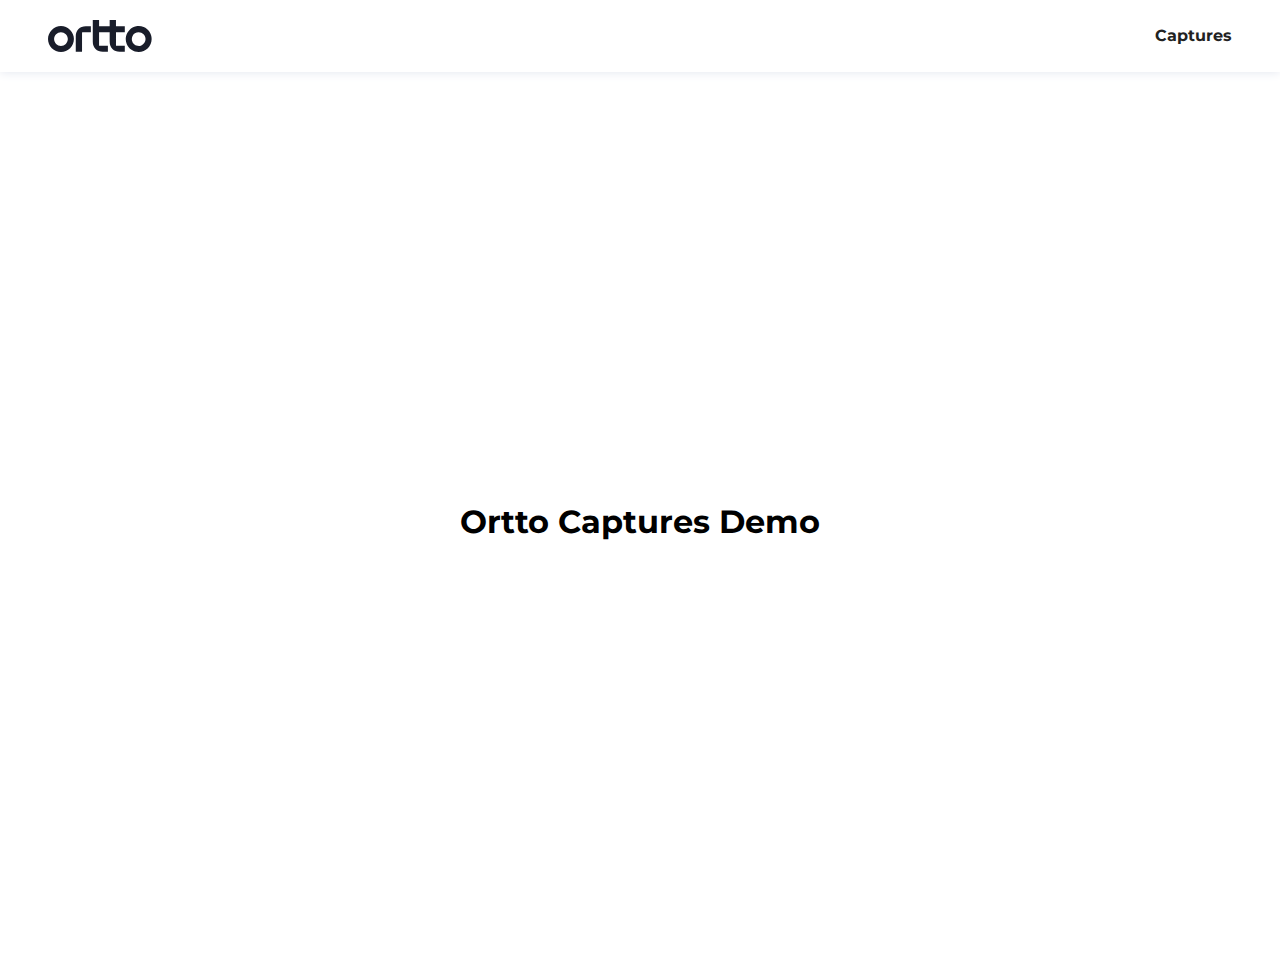
<file: index.html>
<!DOCTYPE html>
<html lang="en">
<head>
    <meta charset="UTF-8">
    <meta http-equiv="X-UA-Compatible" content="IE=edge">
    <meta name="viewport" content="width=device-width, initial-scale=1.0">
    <title>Ortto Captures Demo</title>
    <link rel="preconnect" href="https://fonts.googleapis.com">
    <link rel="preconnect" href="https://fonts.gstatic.com" crossorigin>
    <link href="https://fonts.googleapis.com/css2?family=Montserrat:wght@400;500;700&display=swap" rel="stylesheet">
    <link rel="stylesheet" href="style.css">
    <!-- Ortto professionalpete capture code -->
<script>
    window.ap3c = window.ap3c || {};
    var ap3c = window.ap3c;
    ap3c.cmd = ap3c.cmd || [];
    ap3c.cmd.push(function() {
        ap3c.init('YoR69MqhNDU7TEUMcHJvZmVzc2lvbmFscGV0ZQ', 'https://capture-api.autopilotapp.com/');
        ap3c.track({v: 0});
    });
    ap3c.activity = function(act) { ap3c.act = (ap3c.act || []); ap3c.act.push(act); };
    var s, t; s = document.createElement('script'); s.type = 'text/javascript'; s.src = "https://cdn2l.ink/app.js";
    t = document.getElementsByTagName('script')[0]; t.parentNode.insertBefore(s, t);
</script>
</head>
<body>
    <header>
        <nav class="primary-navigation">
            <ul role="list" class="nav-list">
                <li class="nav-logo">
                    <svg width="104" height="32" viewBox="0 0 104 32" fill="none" xmlns="http://www.w3.org/2000/svg">
                        <path d="M19.8174 19.0431C19.815 20.8618 19.0914 22.6053 17.8053 23.8912C16.5192 25.1771 14.7756 25.9003 12.9569 25.9023C11.1377 25.9013 9.39318 25.1785 8.10644 23.8924C6.8197 22.6064 6.09586 20.8623 6.09385 19.0431C6.09586 17.2246 6.81918 15.4811 8.10509 14.1951C9.39101 12.9092 11.1345 12.1859 12.9531 12.1839C14.7724 12.1849 16.517 12.9077 17.804 14.1937C19.0909 15.4797 19.815 17.2238 19.8174 19.0431V19.0431ZM25.9138 19.0431C25.9101 15.6079 24.5438 12.3144 22.1147 9.8853C19.6856 7.45621 16.3921 6.08994 12.9569 6.08625C9.52173 6.09027 6.22844 7.45666 3.79942 9.88567C1.37041 12.3147 0.00402438 15.608 0 19.0431C0.00402438 22.4783 1.37041 25.7716 3.79942 28.2006C6.22844 30.6296 9.52173 31.996 12.9569 32C16.3921 31.9963 19.6856 30.63 22.1147 28.2009C24.5438 25.7719 25.9101 22.4784 25.9138 19.0431V19.0431ZM34.4482 12.2561H42.866V6.34602H37.758C31.8378 6.34602 27.755 10.4289 27.755 16.3491V31.7542H34.0402V12.6642C34.0402 12.5559 34.0831 12.4522 34.1597 12.3756C34.2362 12.2991 34.34 12.2561 34.4482 12.2561V12.2561ZM71.6867 31.7542H76.8023V25.8441H68.3781C68.2701 25.8441 68.1665 25.8012 68.09 25.725C68.0135 25.6487 67.9704 25.5453 67.9701 25.4373V12.2587H76.8023V6.34602H67.9612V0H61.6697V6.34602H51.0786V0H44.7845V21.7485C44.7845 27.6688 48.8661 31.7592 54.7864 31.7592H59.8956V25.8441H51.4778C51.3698 25.8441 51.2662 25.8012 51.1897 25.725C51.1132 25.6487 51.0701 25.5453 51.0697 25.4373V12.2587H61.6671L61.6785 21.7536C61.6785 27.6751 65.7601 31.7567 71.6803 31.7567L71.6867 31.7542ZM97.5536 19.0431C97.5538 20.4001 97.1516 21.7267 96.3979 22.8551C95.6441 23.9835 94.5727 24.863 93.319 25.3824C92.0654 25.9018 90.6859 26.0378 89.355 25.7731C88.024 25.5084 86.8015 24.855 85.842 23.8955C84.8824 22.936 84.229 21.7134 83.9643 20.3825C83.6997 19.0516 83.8356 17.6721 84.355 16.4184C84.8745 15.1648 85.754 14.0933 86.8824 13.3396C88.0108 12.5858 89.3373 12.1836 90.6943 12.1839C92.5129 12.1859 94.2564 12.9092 95.5423 14.1951C96.8282 15.4811 97.5515 17.2246 97.5536 19.0431V19.0431ZM103.651 19.0431C103.651 16.4801 102.892 13.9746 101.468 11.8435C100.044 9.71234 98.0204 8.05126 95.6525 7.07033C93.2847 6.08941 90.6791 5.83268 88.1654 6.33264C85.6516 6.83259 83.3426 8.06676 81.5303 9.87906C79.718 11.6914 78.4838 14.0004 77.9838 16.5142C77.4839 19.0279 77.7406 21.6335 78.7215 24.0013C79.7025 26.3691 81.3635 28.3929 83.4947 29.8167C85.6258 31.2405 88.1313 32.0002 90.6943 32C94.1295 31.996 97.4228 30.6296 99.8518 28.2006C102.281 25.7716 103.647 22.4783 103.651 19.0431" fill="#191D2A"></path>
                    </svg>
                </li>
                <li class="nav-list-item"><a href="index.html">Captures</a>
                    <ul role="list" class="nav-list-drop">
                        <li><a href="bar-capture.html">Bar</a></li>
                        <li><a href="popup-capture.html">Popup</a></li>
                        <li><a href="notification-capture.html">Notification</a></li>
                        <li><a href="takeover-capture.html">Takeover</a></li>
                        <li><a href="banner-capture.html">Banner</a></li>
                        <li><a href="form-capture.html">Form</a></li>
                        <li><a href="tracked-form-capture.html">Tracked Form</a></li>
                        <li><a href="spin-the-wheel-capture.html">Spin The Wheel</a></li>
                    </ul>
                </li>
            </ul>
        </nav>
    </header>

    <main>
        <section>
            <div>
                <h1>Ortto Captures Demo</h1>
            </div>
        </section>
    </main>
</body>

</html>
</file>
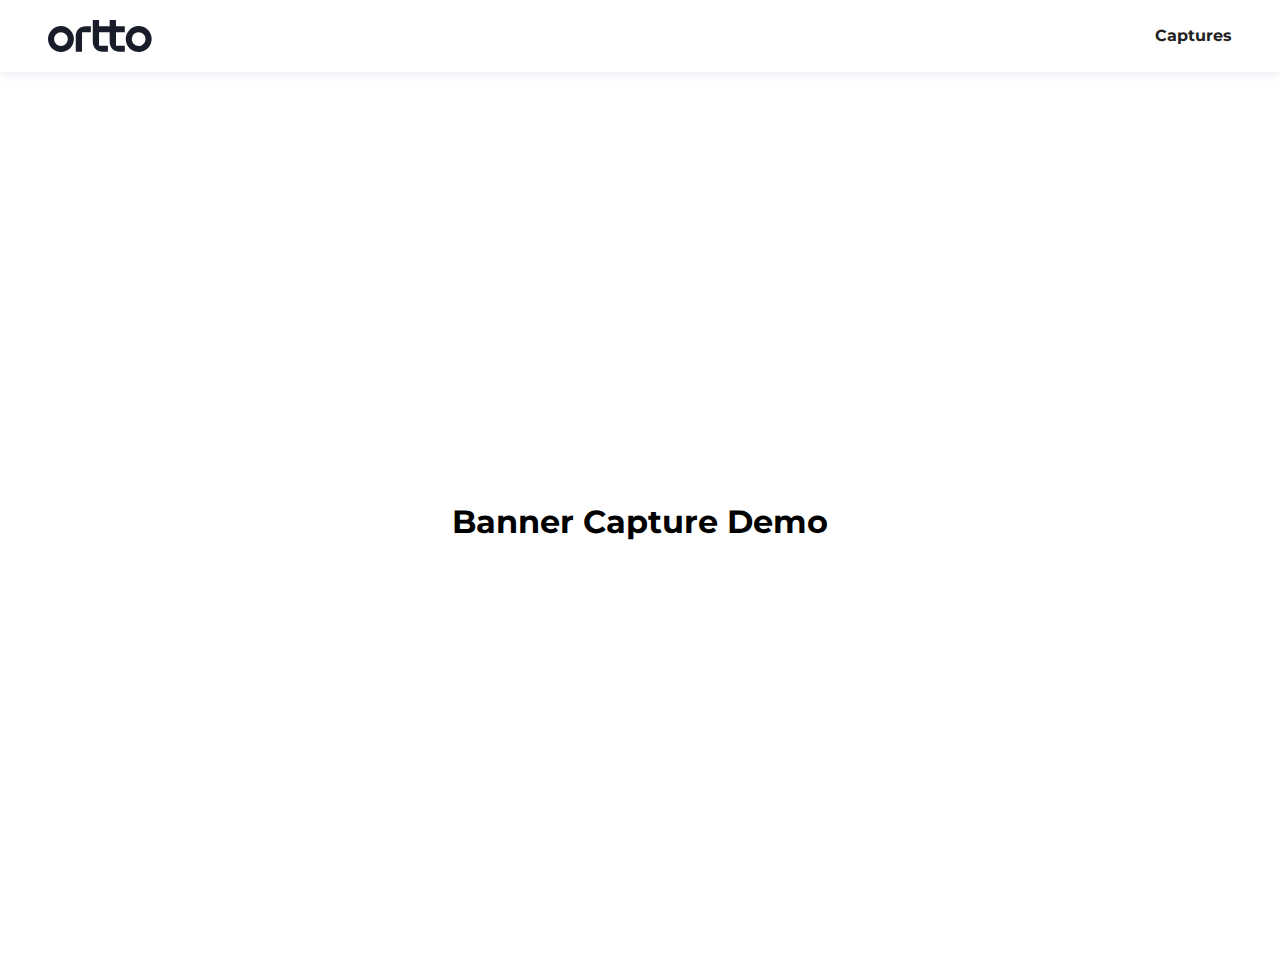
<file: banner-capture.html>
<!DOCTYPE html>
<html lang="en">
<head>
    <meta charset="UTF-8">
    <meta http-equiv="X-UA-Compatible" content="IE=edge">
    <meta name="viewport" content="width=device-width, initial-scale=1.0">
    <title>Banner Capture</title>
    <link rel="preconnect" href="https://fonts.googleapis.com">
    <link rel="preconnect" href="https://fonts.gstatic.com" crossorigin>
    <link href="https://fonts.googleapis.com/css2?family=Montserrat:wght@400;500;700&display=swap" rel="stylesheet">
    <link rel="stylesheet" href="style.css">
    <!-- Ortto professionalpete capture code -->
<script>
    window.ap3c = window.ap3c || {};
    var ap3c = window.ap3c;
    ap3c.cmd = ap3c.cmd || [];
    ap3c.cmd.push(function() {
        ap3c.init('YoR69MqhNDU7TEUMcHJvZmVzc2lvbmFscGV0ZQ', 'https://capture-api.autopilotapp.com/');
        ap3c.track({v: 0});
    });
    ap3c.activity = function(act) { ap3c.act = (ap3c.act || []); ap3c.act.push(act); };
    var s, t; s = document.createElement('script'); s.type = 'text/javascript'; s.src = "https://cdn2l.ink/app.js";
    t = document.getElementsByTagName('script')[0]; t.parentNode.insertBefore(s, t);
</script>
</head>
<body>
    <header>
        <nav class="primary-navigation">
            <ul role="list" class="nav-list">
                <li class="nav-logo">
                    <svg width="104" height="32" viewBox="0 0 104 32" fill="none" xmlns="http://www.w3.org/2000/svg">
                        <path d="M19.8174 19.0431C19.815 20.8618 19.0914 22.6053 17.8053 23.8912C16.5192 25.1771 14.7756 25.9003 12.9569 25.9023C11.1377 25.9013 9.39318 25.1785 8.10644 23.8924C6.8197 22.6064 6.09586 20.8623 6.09385 19.0431C6.09586 17.2246 6.81918 15.4811 8.10509 14.1951C9.39101 12.9092 11.1345 12.1859 12.9531 12.1839C14.7724 12.1849 16.517 12.9077 17.804 14.1937C19.0909 15.4797 19.815 17.2238 19.8174 19.0431V19.0431ZM25.9138 19.0431C25.9101 15.6079 24.5438 12.3144 22.1147 9.8853C19.6856 7.45621 16.3921 6.08994 12.9569 6.08625C9.52173 6.09027 6.22844 7.45666 3.79942 9.88567C1.37041 12.3147 0.00402438 15.608 0 19.0431C0.00402438 22.4783 1.37041 25.7716 3.79942 28.2006C6.22844 30.6296 9.52173 31.996 12.9569 32C16.3921 31.9963 19.6856 30.63 22.1147 28.2009C24.5438 25.7719 25.9101 22.4784 25.9138 19.0431V19.0431ZM34.4482 12.2561H42.866V6.34602H37.758C31.8378 6.34602 27.755 10.4289 27.755 16.3491V31.7542H34.0402V12.6642C34.0402 12.5559 34.0831 12.4522 34.1597 12.3756C34.2362 12.2991 34.34 12.2561 34.4482 12.2561V12.2561ZM71.6867 31.7542H76.8023V25.8441H68.3781C68.2701 25.8441 68.1665 25.8012 68.09 25.725C68.0135 25.6487 67.9704 25.5453 67.9701 25.4373V12.2587H76.8023V6.34602H67.9612V0H61.6697V6.34602H51.0786V0H44.7845V21.7485C44.7845 27.6688 48.8661 31.7592 54.7864 31.7592H59.8956V25.8441H51.4778C51.3698 25.8441 51.2662 25.8012 51.1897 25.725C51.1132 25.6487 51.0701 25.5453 51.0697 25.4373V12.2587H61.6671L61.6785 21.7536C61.6785 27.6751 65.7601 31.7567 71.6803 31.7567L71.6867 31.7542ZM97.5536 19.0431C97.5538 20.4001 97.1516 21.7267 96.3979 22.8551C95.6441 23.9835 94.5727 24.863 93.319 25.3824C92.0654 25.9018 90.6859 26.0378 89.355 25.7731C88.024 25.5084 86.8015 24.855 85.842 23.8955C84.8824 22.936 84.229 21.7134 83.9643 20.3825C83.6997 19.0516 83.8356 17.6721 84.355 16.4184C84.8745 15.1648 85.754 14.0933 86.8824 13.3396C88.0108 12.5858 89.3373 12.1836 90.6943 12.1839C92.5129 12.1859 94.2564 12.9092 95.5423 14.1951C96.8282 15.4811 97.5515 17.2246 97.5536 19.0431V19.0431ZM103.651 19.0431C103.651 16.4801 102.892 13.9746 101.468 11.8435C100.044 9.71234 98.0204 8.05126 95.6525 7.07033C93.2847 6.08941 90.6791 5.83268 88.1654 6.33264C85.6516 6.83259 83.3426 8.06676 81.5303 9.87906C79.718 11.6914 78.4838 14.0004 77.9838 16.5142C77.4839 19.0279 77.7406 21.6335 78.7215 24.0013C79.7025 26.3691 81.3635 28.3929 83.4947 29.8167C85.6258 31.2405 88.1313 32.0002 90.6943 32C94.1295 31.996 97.4228 30.6296 99.8518 28.2006C102.281 25.7716 103.647 22.4783 103.651 19.0431" fill="#191D2A"></path>
                    </svg>
                </li>
                <li class="nav-list-item"><a href="index.html">Captures</a>
                    <ul role="list" class="nav-list-drop">
                        <li><a href="bar-capture.html">Bar</a></li>
                        <li><a href="popup-capture.html">Popup</a></li>
                        <li><a href="notification-capture.html">Notification</a></li>
                        <li><a href="takeover-capture.html">Takeover</a></li>
                        <li class="active"><a href="banner-capture.html">Banner</a></li>
                        <li><a href="form-capture.html">Form</a></li>
                        <li><a href="tracked-form-capture.html">Tracked Form</a></li>
                        <li><a href="spin-the-wheel-capture.html">Spin The Wheel</a></li>
                    </ul>
                </li>
            </ul>
        </nav>
    </header>

    <main>
        <section>
            <div>
                <h1>Banner Capture Demo</h1>
            </div>
        </section>
    </main>
</body>

</html>
</file>
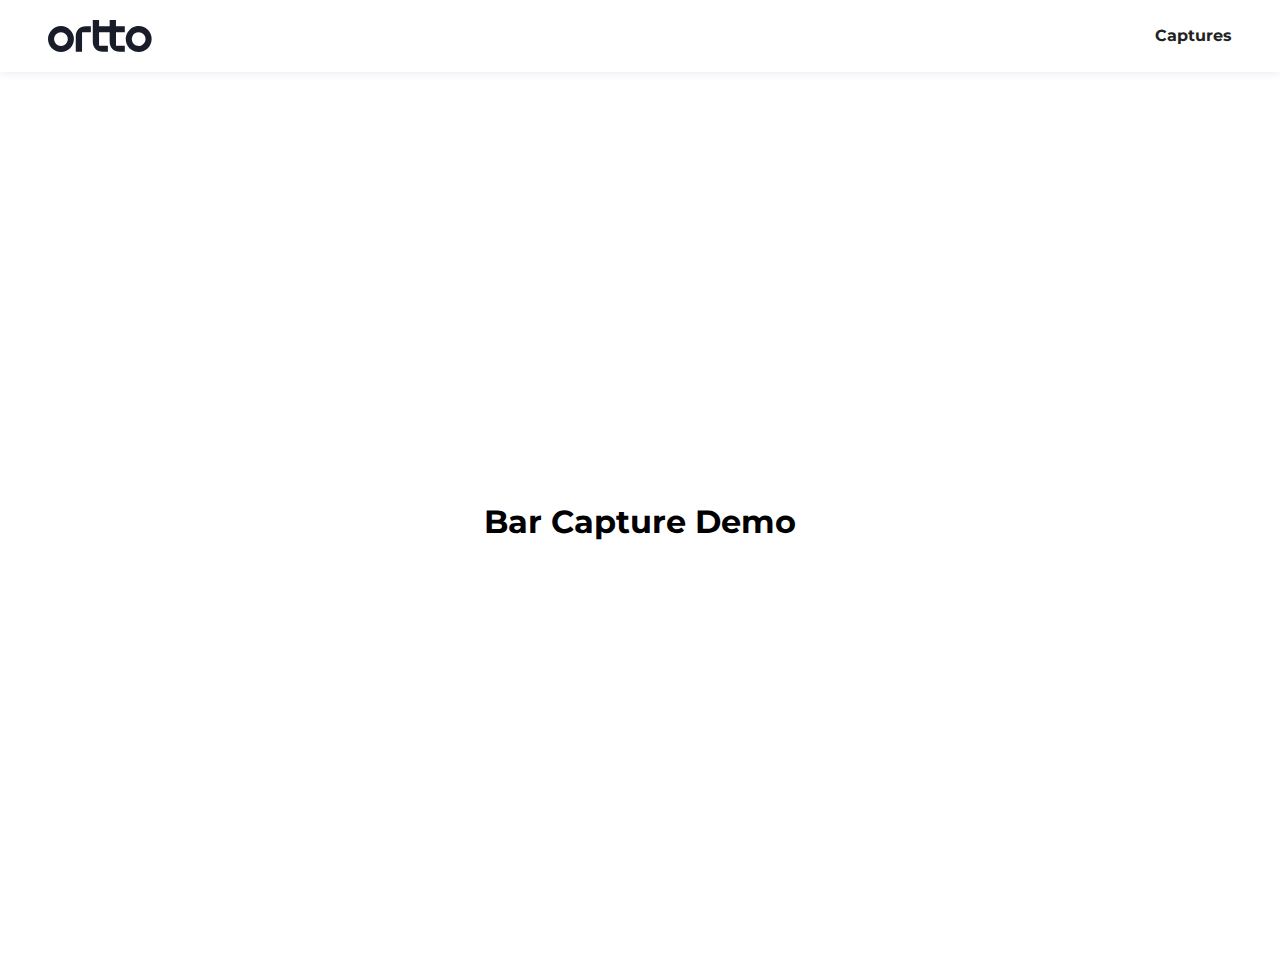
<file: bar-capture.html>
<!DOCTYPE html>
<html lang="en">
<head>
    <meta charset="UTF-8">
    <meta http-equiv="X-UA-Compatible" content="IE=edge">
    <meta name="viewport" content="width=device-width, initial-scale=1.0">
    <title>Bar Capture</title>
    <link rel="preconnect" href="https://fonts.googleapis.com">
    <link rel="preconnect" href="https://fonts.gstatic.com" crossorigin>
    <link href="https://fonts.googleapis.com/css2?family=Montserrat:wght@400;500;700&display=swap" rel="stylesheet">
    <link rel="stylesheet" href="style.css">
    <!-- Ortto professionalpete capture code -->
<script>
    window.ap3c = window.ap3c || {};
    var ap3c = window.ap3c;
    ap3c.cmd = ap3c.cmd || [];
    ap3c.cmd.push(function() {
        ap3c.init('YoR69MqhNDU7TEUMcHJvZmVzc2lvbmFscGV0ZQ', 'https://capture-api.autopilotapp.com/');
        ap3c.track({v: 0});
    });
    ap3c.activity = function(act) { ap3c.act = (ap3c.act || []); ap3c.act.push(act); };
    var s, t; s = document.createElement('script'); s.type = 'text/javascript'; s.src = "https://cdn2l.ink/app.js";
    t = document.getElementsByTagName('script')[0]; t.parentNode.insertBefore(s, t);
</script>
</head>
<body>
    <header>
        <nav class="primary-navigation">
            <ul role="list" class="nav-list">
                <li class="nav-logo">
                    <svg width="104" height="32" viewBox="0 0 104 32" fill="none" xmlns="http://www.w3.org/2000/svg">
                        <path d="M19.8174 19.0431C19.815 20.8618 19.0914 22.6053 17.8053 23.8912C16.5192 25.1771 14.7756 25.9003 12.9569 25.9023C11.1377 25.9013 9.39318 25.1785 8.10644 23.8924C6.8197 22.6064 6.09586 20.8623 6.09385 19.0431C6.09586 17.2246 6.81918 15.4811 8.10509 14.1951C9.39101 12.9092 11.1345 12.1859 12.9531 12.1839C14.7724 12.1849 16.517 12.9077 17.804 14.1937C19.0909 15.4797 19.815 17.2238 19.8174 19.0431V19.0431ZM25.9138 19.0431C25.9101 15.6079 24.5438 12.3144 22.1147 9.8853C19.6856 7.45621 16.3921 6.08994 12.9569 6.08625C9.52173 6.09027 6.22844 7.45666 3.79942 9.88567C1.37041 12.3147 0.00402438 15.608 0 19.0431C0.00402438 22.4783 1.37041 25.7716 3.79942 28.2006C6.22844 30.6296 9.52173 31.996 12.9569 32C16.3921 31.9963 19.6856 30.63 22.1147 28.2009C24.5438 25.7719 25.9101 22.4784 25.9138 19.0431V19.0431ZM34.4482 12.2561H42.866V6.34602H37.758C31.8378 6.34602 27.755 10.4289 27.755 16.3491V31.7542H34.0402V12.6642C34.0402 12.5559 34.0831 12.4522 34.1597 12.3756C34.2362 12.2991 34.34 12.2561 34.4482 12.2561V12.2561ZM71.6867 31.7542H76.8023V25.8441H68.3781C68.2701 25.8441 68.1665 25.8012 68.09 25.725C68.0135 25.6487 67.9704 25.5453 67.9701 25.4373V12.2587H76.8023V6.34602H67.9612V0H61.6697V6.34602H51.0786V0H44.7845V21.7485C44.7845 27.6688 48.8661 31.7592 54.7864 31.7592H59.8956V25.8441H51.4778C51.3698 25.8441 51.2662 25.8012 51.1897 25.725C51.1132 25.6487 51.0701 25.5453 51.0697 25.4373V12.2587H61.6671L61.6785 21.7536C61.6785 27.6751 65.7601 31.7567 71.6803 31.7567L71.6867 31.7542ZM97.5536 19.0431C97.5538 20.4001 97.1516 21.7267 96.3979 22.8551C95.6441 23.9835 94.5727 24.863 93.319 25.3824C92.0654 25.9018 90.6859 26.0378 89.355 25.7731C88.024 25.5084 86.8015 24.855 85.842 23.8955C84.8824 22.936 84.229 21.7134 83.9643 20.3825C83.6997 19.0516 83.8356 17.6721 84.355 16.4184C84.8745 15.1648 85.754 14.0933 86.8824 13.3396C88.0108 12.5858 89.3373 12.1836 90.6943 12.1839C92.5129 12.1859 94.2564 12.9092 95.5423 14.1951C96.8282 15.4811 97.5515 17.2246 97.5536 19.0431V19.0431ZM103.651 19.0431C103.651 16.4801 102.892 13.9746 101.468 11.8435C100.044 9.71234 98.0204 8.05126 95.6525 7.07033C93.2847 6.08941 90.6791 5.83268 88.1654 6.33264C85.6516 6.83259 83.3426 8.06676 81.5303 9.87906C79.718 11.6914 78.4838 14.0004 77.9838 16.5142C77.4839 19.0279 77.7406 21.6335 78.7215 24.0013C79.7025 26.3691 81.3635 28.3929 83.4947 29.8167C85.6258 31.2405 88.1313 32.0002 90.6943 32C94.1295 31.996 97.4228 30.6296 99.8518 28.2006C102.281 25.7716 103.647 22.4783 103.651 19.0431" fill="#191D2A"></path>
                    </svg>
                </li>
                <li class="nav-list-item"><a href="index.html">Captures</a>
                    <ul role="list" class="nav-list-drop">
                        <li class="active"><a href="bar-capture.html">Bar</a></li>
                        <li><a href="popup-capture.html">Popup</a></li>
                        <li><a href="notification-capture.html">Notification</a></li>
                        <li><a href="takeover-capture.html">Takeover</a></li>
                        <li><a href="banner-capture.html">Banner</a></li>
                        <li><a href="form-capture.html">Form</a></li>
                        <li><a href="tracked-form-capture.html">Tracked Form</a></li>
                        <li><a href="spin-the-wheel-capture.html">Spin The Wheel</a></li>
                    </ul>
                </li>
            </ul>
        </nav>
    </header>

    <main>
        <section>
            <div>
                <h1>Bar Capture Demo</h1>
            </div>
        </section>
    </main>
</body>

</html>
</file>
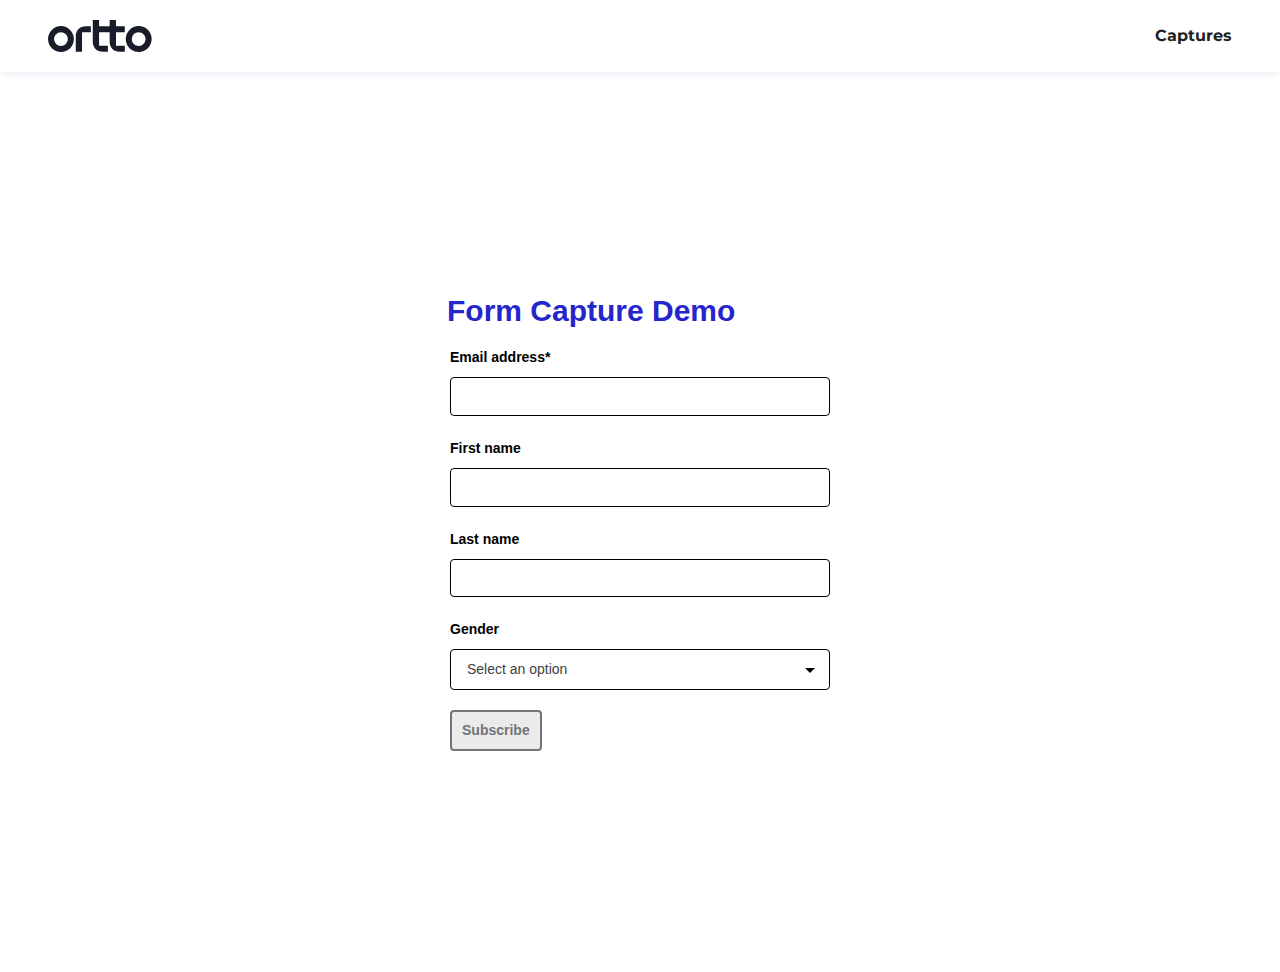
<file: form-capture.html>
<!DOCTYPE html>
<html lang="en">
<head>
    <meta charset="UTF-8">
    <meta http-equiv="X-UA-Compatible" content="IE=edge">
    <meta name="viewport" content="width=device-width, initial-scale=1.0">
    <title>Form Capture</title>
    <link rel="preconnect" href="https://fonts.googleapis.com">
    <link rel="preconnect" href="https://fonts.gstatic.com" crossorigin>
    <link href="https://fonts.googleapis.com/css2?family=Montserrat:wght@400;500;700&display=swap" rel="stylesheet">
    <link rel="stylesheet" href="style.css">
    <!-- Ortto professionalpete capture code -->
<script>
    window.ap3c = window.ap3c || {};
    var ap3c = window.ap3c;
    ap3c.cmd = ap3c.cmd || [];
    ap3c.cmd.push(function() {
        ap3c.init('YoR69MqhNDU7TEUMcHJvZmVzc2lvbmFscGV0ZQ', 'https://capture-api.autopilotapp.com/');
        ap3c.track({v: 0});
    });
    ap3c.activity = function(act) { ap3c.act = (ap3c.act || []); ap3c.act.push(act); };
    var s, t; s = document.createElement('script'); s.type = 'text/javascript'; s.src = "https://cdn2l.ink/app.js";
    t = document.getElementsByTagName('script')[0]; t.parentNode.insertBefore(s, t);
</script>
</head>
<body>
    <header>
        <nav class="primary-navigation">
            <ul role="list" class="nav-list">
                <li class="nav-logo">
                    <svg width="104" height="32" viewBox="0 0 104 32" fill="none" xmlns="http://www.w3.org/2000/svg">
                        <path d="M19.8174 19.0431C19.815 20.8618 19.0914 22.6053 17.8053 23.8912C16.5192 25.1771 14.7756 25.9003 12.9569 25.9023C11.1377 25.9013 9.39318 25.1785 8.10644 23.8924C6.8197 22.6064 6.09586 20.8623 6.09385 19.0431C6.09586 17.2246 6.81918 15.4811 8.10509 14.1951C9.39101 12.9092 11.1345 12.1859 12.9531 12.1839C14.7724 12.1849 16.517 12.9077 17.804 14.1937C19.0909 15.4797 19.815 17.2238 19.8174 19.0431V19.0431ZM25.9138 19.0431C25.9101 15.6079 24.5438 12.3144 22.1147 9.8853C19.6856 7.45621 16.3921 6.08994 12.9569 6.08625C9.52173 6.09027 6.22844 7.45666 3.79942 9.88567C1.37041 12.3147 0.00402438 15.608 0 19.0431C0.00402438 22.4783 1.37041 25.7716 3.79942 28.2006C6.22844 30.6296 9.52173 31.996 12.9569 32C16.3921 31.9963 19.6856 30.63 22.1147 28.2009C24.5438 25.7719 25.9101 22.4784 25.9138 19.0431V19.0431ZM34.4482 12.2561H42.866V6.34602H37.758C31.8378 6.34602 27.755 10.4289 27.755 16.3491V31.7542H34.0402V12.6642C34.0402 12.5559 34.0831 12.4522 34.1597 12.3756C34.2362 12.2991 34.34 12.2561 34.4482 12.2561V12.2561ZM71.6867 31.7542H76.8023V25.8441H68.3781C68.2701 25.8441 68.1665 25.8012 68.09 25.725C68.0135 25.6487 67.9704 25.5453 67.9701 25.4373V12.2587H76.8023V6.34602H67.9612V0H61.6697V6.34602H51.0786V0H44.7845V21.7485C44.7845 27.6688 48.8661 31.7592 54.7864 31.7592H59.8956V25.8441H51.4778C51.3698 25.8441 51.2662 25.8012 51.1897 25.725C51.1132 25.6487 51.0701 25.5453 51.0697 25.4373V12.2587H61.6671L61.6785 21.7536C61.6785 27.6751 65.7601 31.7567 71.6803 31.7567L71.6867 31.7542ZM97.5536 19.0431C97.5538 20.4001 97.1516 21.7267 96.3979 22.8551C95.6441 23.9835 94.5727 24.863 93.319 25.3824C92.0654 25.9018 90.6859 26.0378 89.355 25.7731C88.024 25.5084 86.8015 24.855 85.842 23.8955C84.8824 22.936 84.229 21.7134 83.9643 20.3825C83.6997 19.0516 83.8356 17.6721 84.355 16.4184C84.8745 15.1648 85.754 14.0933 86.8824 13.3396C88.0108 12.5858 89.3373 12.1836 90.6943 12.1839C92.5129 12.1859 94.2564 12.9092 95.5423 14.1951C96.8282 15.4811 97.5515 17.2246 97.5536 19.0431V19.0431ZM103.651 19.0431C103.651 16.4801 102.892 13.9746 101.468 11.8435C100.044 9.71234 98.0204 8.05126 95.6525 7.07033C93.2847 6.08941 90.6791 5.83268 88.1654 6.33264C85.6516 6.83259 83.3426 8.06676 81.5303 9.87906C79.718 11.6914 78.4838 14.0004 77.9838 16.5142C77.4839 19.0279 77.7406 21.6335 78.7215 24.0013C79.7025 26.3691 81.3635 28.3929 83.4947 29.8167C85.6258 31.2405 88.1313 32.0002 90.6943 32C94.1295 31.996 97.4228 30.6296 99.8518 28.2006C102.281 25.7716 103.647 22.4783 103.651 19.0431" fill="#191D2A"></path>
                    </svg>
                </li>
                <li class="nav-list-item"><a href="index.html">Captures</a>
                    <ul role="list" class="nav-list-drop">
                        <li><a href="bar-capture.html">Bar</a></li>
                        <li><a href="popup-capture.html">Popup</a></li>
                        <li><a href="notification-capture.html">Notification</a></li>
                        <li><a href="takeover-capture.html">Takeover</a></li>
                        <li><a href="banner-capture.html">Banner</a></li>
                        <li class="active"><a href="form-capture.html">Form</a></li>
                        <li><a href="tracked-form-capture.html">Tracked Form</a></li>
                        <li><a href="spin-the-wheel-capture.html">Spin The Wheel</a></li>
                    </ul>
                </li>
            </ul>
        </nav>
    </header>

    <main>
        <div id="62f4252f897e48e4a5c3e568" style="width: 100%; height: 100%;"><div id="62f4252f897e48e4a5c3e568-form" class="62f4252f897e48e4a5c3e568-template" style="position: relative; display: flex; height: 100%; align-items: center; justify-content: center;"><style> .ap3w-embeddable-form-62f4252f897e48e4a5c3e568 { box-sizing: content-box; width: 100%; font-size: 16px; max-width: 450px; max-height: 100%; overflow: auto; background-color: #ffffff; border: 2px solid transparent; box-shadow: 0 0 10px 3px rgba(0, 0, 0, 0); } .ap3w-embeddable-form-62f4252f897e48e4a5c3e568-contained { max-width: 300px; } .ap3w-embeddable-form-62f4252f897e48e4a5c3e568:before { content: ' '; display: block; position: absolute; pointer-events: none; left: 0; top: 0; width: 100%; height: 100%; opacity: 80%; background-image: url(); background-position: center center; background-size: cover; background-repeat: no-repeat; } .ap3w-embeddable-form-content { margin: auto; padding: 32px; } .ap3w-embeddable-form-62f4252f897e48e4a5c3e568-top { top: 0; } .ap3w-embeddable-form-62f4252f897e48e4a5c3e568-bottom { bottom: 0; } .ap3w-embeddable-form-62f4252f897e48e4a5c3e568-rounded { border-radius: 12px; } .ap3w-embeddable-form-62f4252f897e48e4a5c3e568 .ap3w-text { margin-bottom: 16px; } .ap3w-embeddable-form-62f4252f897e48e4a5c3e568 .ap3w-text * { padding-bottom: 5px; } .ap3w-embeddable-form-62f4252f897e48e4a5c3e568 .ap3w-video { margin-bottom: 28px; } .ap3w-embeddable-form-62f4252f897e48e4a5c3e568 .ap3w-video.ap3w-video--fill {margin: 0 -32px; margin-bottom: 28px;} .ap3w-embeddable-form-62f4252f897e48e4a5c3e568 .ap3w-video.ap3w-video--fill.ap3w-video--first { margin: -32px; margin-bottom: 28px;} .ap3w-embeddable-form-62f4252f897e48e4a5c3e568 .ap3w-video.ap3w-video--fill.ap3w-video--last { margin: -32px; margin-top: 20px;} .ap3w-embeddable-form-62f4252f897e48e4a5c3e568 .ap3w-image { margin-bottom: 28px; } .ap3w-embeddable-form-62f4252f897e48e4a5c3e568 .ap3w-image.ap3w-image--fill {margin: 0 -32px; margin-bottom: 28px;} .ap3w-embeddable-form-62f4252f897e48e4a5c3e568 .ap3w-image.ap3w-image--fill.ap3w-image--first { margin: -32px; margin-bottom: 28px;} .ap3w-embeddable-form-62f4252f897e48e4a5c3e568 .ap3w-image.ap3w-image--fill.ap3w-image--last { margin: -32px; margin-top: 20px;} .ap3w-embeddable-form-62f4252f897e48e4a5c3e568 .ap3w-reaction { margin-bottom: 16px; } .ap3w-embeddable-form-62f4252f897e48e4a5c3e568 .ap3w-form { margin-bottom: 16px; } .ap3w-embeddable-form-62f4252f897e48e4a5c3e568 .ap3w-form .ap3w-input input[type=text], .ap3w-embeddable-form-62f4252f897e48e4a5c3e568 .ap3w-form .ap3w-input input[type=email] { margin-bottom: 12px; } .ap3w-embeddable-form-tcpa-wrapper { text-align: center; margin-top: 12px; } .ap3w-embeddable-form-tcpa__text { color: #202124; margin: 0; font-size: 11px; line-height: 14px; } .ap3-form-br { flex-basis: 100%; height: 0; } .ap3w-embeddable-form-62f4252f897e48e4a5c3e568 .ap3w-powered-by-autopilot { margin-bottom: 20px; } </style><div id="selected-_isjb77gvz" class=" ap3w-embeddable-form-62f4252f897e48e4a5c3e568 ap3w-embeddable-form-62f4252f897e48e4a5c3e568-full ap3w-embeddable-form-62f4252f897e48e4a5c3e568-solid " data-select="true"><form id="ap3w-embeddable-form-62f4252f897e48e4a5c3e568" class="ap3w-embeddable-form-content" style="display:flex;flex-wrap:wrap;justify-content:space-between"><div class="ap3-form-br"></div><style> .ap3w-text-62f4252f897e48e4a5c3e568 { position: relative; margin: 0; margin-bottom: 16px; } .ap3w-text-62f4252f897e48e4a5c3e568.ap3w-text--last { margin-bottom: 0!important; } .ap3w-text-62f4252f897e48e4a5c3e568 * { margin: 0; padding-bottom: 8px; } .ap3w-text-62f4252f897e48e4a5c3e568 *:last-child { padding-bottom: 0!important; } .ap3w-text-62f4252f897e48e4a5c3e568 a { color: #202124; text-decoration: underline; } .ap3w-text-62f4252f897e48e4a5c3e568 h1, .ap3w-text-62f4252f897e48e4a5c3e568 h2, .ap3w-text-62f4252f897e48e4a5c3e568 h3, .ap3w-text-62f4252f897e48e4a5c3e568 h4, .ap3w-text-62f4252f897e48e4a5c3e568 h5, .ap3w-text-62f4252f897e48e4a5c3e568 h6, .ap3w-text-62f4252f897e48e4a5c3e568 p, .ap3w-text-62f4252f897e48e4a5c3e568 div> ul { text-transform: unset; text-decoration: unset; text-indent: unset; } .ap3w-text-62f4252f897e48e4a5c3e568 h1 { font-family: Arial, sans-serif; font-size: 30px; line-height: 1.2; color: #2525cc; font-weight: 700; font-style: normal; } .ap3w-text-62f4252f897e48e4a5c3e568 h2 { font-family: Arial, sans-serif; font-size: 20px; line-height: 1.2; color: #2525cc; font-weight: 700; font-style: normal; } .ap3w-text-62f4252f897e48e4a5c3e568 h3 { font-family: Arial, sans-serif; font-size: 17px; line-height: 1.2; color: #2525cc; font-weight: 700; font-style: normal; } .ap3w-text-62f4252f897e48e4a5c3e568 h4 { font-family: Arial, sans-serif; font-size: 14px; line-height: 1.2; color: #2525cc; font-weight: 700; font-style: normal; } .ap3w-text-62f4252f897e48e4a5c3e568 h5 { font-family: Arial, sans-serif; font-size: 12px; line-height: 1.2; color: #2525cc; font-weight: 700; font-style: normal; } .ap3w-text-62f4252f897e48e4a5c3e568 h6 { font-family: Arial, sans-serif; font-size: 12px; line-height: 1.2; color: #2525cc; font-weight: 700; font-style: normal; } .ap3w-text-62f4252f897e48e4a5c3e568 p { font-family: Roboto, sans-serif; font-size: 14px; line-height: 1.2; color: #202124; font-weight: 400; font-style: normal; } .ap3w-text-62f4252f897e48e4a5c3e568 p[data-size="large"] { font-family: Roboto, sans-serif; font-size: 17px; line-height: 1.2; color: #202124; font-weight: 400; font-style: normal; } .ap3w-text-62f4252f897e48e4a5c3e568 p[data-size="small"] { font-family: Roboto, sans-serif; font-size: 12px; line-height: 1.2; color: #202124; font-weight: 400; font-style: normal; } .ap3w-text-62f4252f897e48e4a5c3e568 div > ul { font-family: Roboto, sans-serif; font-size: 14px; line-height: 1.2; color: #202124; font-weight: 400; font-style: normal; } </style><div id="selected-_f0q69r3ze" class="ap3w-text ap3w-text-62f4252f897e48e4a5c3e568 ap3w-text--first "><div data-select="true"><h1>Form Capture Demo</h1></div></div><div class="ap3-form-br"></div><style> .ap3w-form-input-62f4252f897e48e4a5c3e568 { margin-bottom: 20px; } .ap3w-form-input-62f4252f897e48e4a5c3e568 input, .ap3w-form-input-62f4252f897e48e4a5c3e568 textarea { margin-top: 8px; box-sizing: border-box; width: 100%; background-color: #FFFFFF; border: 1px solid #000000; color: #000000; outline: none; font-family: Roboto, sans-serif; font-weight: 400; font-style: normal; font-size: 14px; line-height: 1.2; padding: 10px 16px; resize: none; border-radius: 4px; } .ap3w-form-input-62f4252f897e48e4a5c3e568 input[type="datetime-local"], .ap3w-form-input-62f4252f897e48e4a5c3e568 input[type="date"] { padding: 8px 16px; } .ap3w-form-input-62f4252f897e48e4a5c3e568 .ap3w-form-input-label { font-weight: bold; color: #000000; font-family: Roboto, sans-serif; font-size: 14px; line-height: 1.2; } </style><div id="selected-_3o7gfxp91" class="ap3w-form-input ap3w-form-input-62f4252f897e48e4a5c3e568" data-select="true" data-field-id="str::email" data-merge-strategy="override" style="margin-right:3px;margin-left:3px;width:100%"><label for="ap3w-form-input-email-62f4252f897e48e4a5c3e568" class="ap3w-form-input-label">Email address*</label><input type="email" id="ap3w-form-input-email-62f4252f897e48e4a5c3e568" step="1" name="email" required=""></div><div class="ap3-form-br"></div><style> .ap3w-form-input-62f4252f897e48e4a5c3e568 { margin-bottom: 20px; } .ap3w-form-input-62f4252f897e48e4a5c3e568 input, .ap3w-form-input-62f4252f897e48e4a5c3e568 textarea { margin-top: 8px; box-sizing: border-box; width: 100%; background-color: #FFFFFF; border: 1px solid #000000; color: #000000; outline: none; font-family: Roboto, sans-serif; font-weight: 400; font-style: normal; font-size: 14px; line-height: 1.2; padding: 10px 16px; resize: none; border-radius: 4px; } .ap3w-form-input-62f4252f897e48e4a5c3e568 input[type="datetime-local"], .ap3w-form-input-62f4252f897e48e4a5c3e568 input[type="date"] { padding: 8px 16px; } .ap3w-form-input-62f4252f897e48e4a5c3e568 .ap3w-form-input-label { font-weight: bold; color: #000000; font-family: Roboto, sans-serif; font-size: 14px; line-height: 1.2; } </style><div id="selected-_fmrwndp05" class="ap3w-form-input ap3w-form-input-62f4252f897e48e4a5c3e568" data-select="true" data-field-id="str::first" data-merge-strategy="override" style="margin-right:3px;margin-left:3px;width:100%"><label for="ap3w-form-input-text-62f4252f897e48e4a5c3e568" class="ap3w-form-input-label">First name</label><input type="text" id="ap3w-form-input-text-62f4252f897e48e4a5c3e568" step="1" name="first_name"></div><div class="ap3-form-br"></div><style> .ap3w-form-input-62f4252f897e48e4a5c3e568 { margin-bottom: 20px; } .ap3w-form-input-62f4252f897e48e4a5c3e568 input, .ap3w-form-input-62f4252f897e48e4a5c3e568 textarea { margin-top: 8px; box-sizing: border-box; width: 100%; background-color: #FFFFFF; border: 1px solid #000000; color: #000000; outline: none; font-family: Roboto, sans-serif; font-weight: 400; font-style: normal; font-size: 14px; line-height: 1.2; padding: 10px 16px; resize: none; border-radius: 4px; } .ap3w-form-input-62f4252f897e48e4a5c3e568 input[type="datetime-local"], .ap3w-form-input-62f4252f897e48e4a5c3e568 input[type="date"] { padding: 8px 16px; } .ap3w-form-input-62f4252f897e48e4a5c3e568 .ap3w-form-input-label { font-weight: bold; color: #000000; font-family: Roboto, sans-serif; font-size: 14px; line-height: 1.2; } </style><div id="selected-_84klirgff" class="ap3w-form-input ap3w-form-input-62f4252f897e48e4a5c3e568" data-select="true" data-field-id="str::last" data-merge-strategy="override" style="margin-right:3px;margin-left:3px;width:100%"><label for="ap3w-form-input-text-62f4252f897e48e4a5c3e568" class="ap3w-form-input-label">Last name</label><input type="text" id="ap3w-form-input-text-62f4252f897e48e4a5c3e568" step="1" name="last_name"></div><div class="ap3-form-br"></div><style> .ap3w-input-select-62f4252f897e48e4a5c3e568 { position: relative; margin-bottom: 20px; } .ap3w-input-select-62f4252f897e48e4a5c3e568 .ap3w-form-input-select-button { box-sizing: border-box; width: 100%; cursor: pointer; margin-top: 8px; min-width: 100px; background-color: #FFFFFF; border: 1px solid #000000; color: #000000; outline: none; font-family: Roboto, sans-serif; font-weight: 400; font-style: normal; font-size: 14px; line-height: 1.2; padding: 11px 16px; text-align: left; -webkit-appearance: none; appearance: none; -moz-appearance: none; background-image: url("data:image/svg+xml;utf8,<svg fill='black' height='24' viewBox='0 0 24 24' width='24' xmlns='http://www.w3.org/2000/svg'><path d='M7 10l5 5 5-5z'/><path d='M0 0h24v24H0z' fill='none'/></svg>"); background-repeat: no-repeat; background-position-x: 98%; background-position-y: 50%; border-radius: 4px; } .ap3w-input-select-62f4252f897e48e4a5c3e568 .ap3w-form-input-select-list { box-sizing: border-box; border: 1px solid #000000; border-radius: 4px; max-height: 300px; position: absolute; background: #FFFFFF; width: 100%; z-index: 2; overflow: auto; } .ap3w-input-select-62f4252f897e48e4a5c3e568 .ap3w-form-input-select-list-hide { display: none; } .ap3w-input-select-62f4252f897e48e4a5c3e568 .ap3w-form-input-select-option { cursor: pointer; padding: 5px 10px; font-family: Roboto, sans-serif; font-weight: 400; font-style: normal; color: #000000; display: flex; align-items: center; } .ap3w-input-select-62f4252f897e48e4a5c3e568 .ap3w-form-input-select-button[value="Select an option"] { color: #404040; } .ap3w-input-select-62f4252f897e48e4a5c3e568 .ap3w-form-input-select-option:hover { background-color: #ffffff; } .ap3w-input-select-62f4252f897e48e4a5c3e568 .ap3w-form-input-select-option-selected { background-color: #ffffff; } .ap3w-input-select-62f4252f897e48e4a5c3e568 .ap3w-form-input-select-option input { cursor: pointer; } .ap3w-input-select-62f4252f897e48e4a5c3e568 .ap3w-form-input-select-option label { cursor: pointer; margin-left: 5px; } .ap3w-input-select-62f4252f897e48e4a5c3e568 .ap3w-form-select-label { font-weight: bold; color: #000000; font-family: Roboto, sans-serif; font-size: 14px; line-height: 1.2; } </style><div class="ap3w-form-input ap3w-input-select-62f4252f897e48e4a5c3e568" data-field-id="str:cm:gender" data-merge-strategy="override" style="margin-right:3px;margin-left:3px;width:100%"><label class="ap3w-form-select-label" for="ap3w-form-input-single_select-62f4252f897e48e4a5c3e568">Gender</label><button type="button" class="ap3w-form-input-select-button" id="ap3w-input-select-button-62f4252f897e48e4a5c3e568" value="Select an option" data-placeholder="Select an option">Select an option</button><div id="ap3w-input-select-list-62f4252f897e48e4a5c3e568" class="ap3w-form-input-select-list ap3w-form-input-select-list-62f4252f897e48e4a5c3e568 ap3w-form-input-select-list-hide" data-select-type="single_select" data-list-id="f191814d-d3ba-404f-9552-1241e8ca64ef"><div class="ap3w-form-input-select-option ap3w-form-input-select-option-62f4252f897e48e4a5c3e568" data-value="Female"><label>Female</label></div><div class="ap3w-form-input-select-option ap3w-form-input-select-option-62f4252f897e48e4a5c3e568" data-value="Male"><label>Male</label></div><div class="ap3w-form-input-select-option ap3w-form-input-select-option-62f4252f897e48e4a5c3e568" data-value="Other"><label>Other</label></div></div></div><div class="ap3-form-br"></div><style> .ap3w-form-button-62f4252f897e48e4a5c3e568 button { cursor: pointer; padding: 10px; font-weight: bold; outline: none; margin-left: 3px; border: 2px solid #70757a; color: #70757a; background-color: #EBEBEC; font-family: Roboto, sans-serif; font-size: 14px; line-height: 1.2; border-radius: 4px; flex: 1; } </style><div id="selected-_yakeqavst" class=" ap3w-form-button ap3w-form-button-62f4252f897e48e4a5c3e568 "><button id="ap3w-form-button-62f4252f897e48e4a5c3e568" type="submit" data-select="true" data-button-on-click="thank-you">Subscribe</button></div></form></div></div><div id="62f4252f897e48e4a5c3e568-thank-you" class="62f4252f897e48e4a5c3e568-template" style="position: relative; display: none; height: 100%; align-items: center; justify-content: center;"><style> .ap3w-embeddable-form-62f4252f897e48e4a5c3e568 { box-sizing: content-box; width: 100%; font-size: 16px; max-width: 450px; max-height: 100%; overflow: auto; background-color: #ffffff; border: 2px solid transparent; box-shadow: 0 0 10px 3px rgba(0, 0, 0, 0); } .ap3w-embeddable-form-62f4252f897e48e4a5c3e568-contained { max-width: 300px; } .ap3w-embeddable-form-62f4252f897e48e4a5c3e568:before { content: ' '; display: block; position: absolute; pointer-events: none; left: 0; top: 0; width: 100%; height: 100%; opacity: 80%; background-image: url(); background-position: center center; background-size: cover; background-repeat: no-repeat; } .ap3w-embeddable-form-content { margin: auto; padding: 32px; } .ap3w-embeddable-form-62f4252f897e48e4a5c3e568-top { top: 0; } .ap3w-embeddable-form-62f4252f897e48e4a5c3e568-bottom { bottom: 0; } .ap3w-embeddable-form-62f4252f897e48e4a5c3e568-rounded { border-radius: 12px; } .ap3w-embeddable-form-62f4252f897e48e4a5c3e568 .ap3w-text { margin-bottom: 16px; } .ap3w-embeddable-form-62f4252f897e48e4a5c3e568 .ap3w-text * { padding-bottom: 5px; } .ap3w-embeddable-form-62f4252f897e48e4a5c3e568 .ap3w-video { margin-bottom: 28px; } .ap3w-embeddable-form-62f4252f897e48e4a5c3e568 .ap3w-video.ap3w-video--fill {margin: 0 -32px; margin-bottom: 28px;} .ap3w-embeddable-form-62f4252f897e48e4a5c3e568 .ap3w-video.ap3w-video--fill.ap3w-video--first { margin: -32px; margin-bottom: 28px;} .ap3w-embeddable-form-62f4252f897e48e4a5c3e568 .ap3w-video.ap3w-video--fill.ap3w-video--last { margin: -32px; margin-top: 20px;} .ap3w-embeddable-form-62f4252f897e48e4a5c3e568 .ap3w-image { margin-bottom: 28px; } .ap3w-embeddable-form-62f4252f897e48e4a5c3e568 .ap3w-image.ap3w-image--fill {margin: 0 -32px; margin-bottom: 28px;} .ap3w-embeddable-form-62f4252f897e48e4a5c3e568 .ap3w-image.ap3w-image--fill.ap3w-image--first { margin: -32px; margin-bottom: 28px;} .ap3w-embeddable-form-62f4252f897e48e4a5c3e568 .ap3w-image.ap3w-image--fill.ap3w-image--last { margin: -32px; margin-top: 20px;} .ap3w-embeddable-form-62f4252f897e48e4a5c3e568 .ap3w-reaction { margin-bottom: 16px; } .ap3w-embeddable-form-62f4252f897e48e4a5c3e568 .ap3w-form { margin-bottom: 16px; } .ap3w-embeddable-form-62f4252f897e48e4a5c3e568 .ap3w-form .ap3w-input input[type=text], .ap3w-embeddable-form-62f4252f897e48e4a5c3e568 .ap3w-form .ap3w-input input[type=email] { margin-bottom: 12px; } .ap3w-embeddable-form-tcpa-wrapper { text-align: center; margin-top: 12px; } .ap3w-embeddable-form-tcpa__text { color: #202124; margin: 0; font-size: 11px; line-height: 14px; } .ap3-form-br { flex-basis: 100%; height: 0; } .ap3w-embeddable-form-62f4252f897e48e4a5c3e568 .ap3w-powered-by-autopilot { margin-bottom: 20px; } </style><div id="selected-_taf4anus4" class=" ap3w-embeddable-form-62f4252f897e48e4a5c3e568 ap3w-embeddable-form-62f4252f897e48e4a5c3e568-full ap3w-embeddable-form-62f4252f897e48e4a5c3e568-solid " data-select="true"><form id="ap3w-embeddable-form-62f4252f897e48e4a5c3e568" class="ap3w-embeddable-form-content" style="display:flex;flex-wrap:wrap;justify-content:space-between"><div class="ap3-form-br"></div><style> .ap3w-text-62f4252f897e48e4a5c3e568 { position: relative; margin: 0; margin-bottom: 16px; } .ap3w-text-62f4252f897e48e4a5c3e568.ap3w-text--last { margin-bottom: 0!important; } .ap3w-text-62f4252f897e48e4a5c3e568 * { margin: 0; padding-bottom: 8px; } .ap3w-text-62f4252f897e48e4a5c3e568 *:last-child { padding-bottom: 0!important; } .ap3w-text-62f4252f897e48e4a5c3e568 a { color: #202124; text-decoration: underline; } .ap3w-text-62f4252f897e48e4a5c3e568 h1, .ap3w-text-62f4252f897e48e4a5c3e568 h2, .ap3w-text-62f4252f897e48e4a5c3e568 h3, .ap3w-text-62f4252f897e48e4a5c3e568 h4, .ap3w-text-62f4252f897e48e4a5c3e568 h5, .ap3w-text-62f4252f897e48e4a5c3e568 h6, .ap3w-text-62f4252f897e48e4a5c3e568 p, .ap3w-text-62f4252f897e48e4a5c3e568 div> ul { text-transform: unset; text-decoration: unset; text-indent: unset; } .ap3w-text-62f4252f897e48e4a5c3e568 h1 { font-family: Arial, sans-serif; font-size: 30px; line-height: 1.2; color: #2525cc; font-weight: 700; font-style: normal; } .ap3w-text-62f4252f897e48e4a5c3e568 h2 { font-family: Arial, sans-serif; font-size: 20px; line-height: 1.2; color: #2525cc; font-weight: 700; font-style: normal; } .ap3w-text-62f4252f897e48e4a5c3e568 h3 { font-family: Arial, sans-serif; font-size: 17px; line-height: 1.2; color: #2525cc; font-weight: 700; font-style: normal; } .ap3w-text-62f4252f897e48e4a5c3e568 h4 { font-family: Arial, sans-serif; font-size: 14px; line-height: 1.2; color: #2525cc; font-weight: 700; font-style: normal; } .ap3w-text-62f4252f897e48e4a5c3e568 h5 { font-family: Arial, sans-serif; font-size: 12px; line-height: 1.2; color: #2525cc; font-weight: 700; font-style: normal; } .ap3w-text-62f4252f897e48e4a5c3e568 h6 { font-family: Arial, sans-serif; font-size: 12px; line-height: 1.2; color: #2525cc; font-weight: 700; font-style: normal; } .ap3w-text-62f4252f897e48e4a5c3e568 p { font-family: Roboto, sans-serif; font-size: 14px; line-height: 1.2; color: #202124; font-weight: 400; font-style: normal; } .ap3w-text-62f4252f897e48e4a5c3e568 p[data-size="large"] { font-family: Roboto, sans-serif; font-size: 17px; line-height: 1.2; color: #202124; font-weight: 400; font-style: normal; } .ap3w-text-62f4252f897e48e4a5c3e568 p[data-size="small"] { font-family: Roboto, sans-serif; font-size: 12px; line-height: 1.2; color: #202124; font-weight: 400; font-style: normal; } .ap3w-text-62f4252f897e48e4a5c3e568 div > ul { font-family: Roboto, sans-serif; font-size: 14px; line-height: 1.2; color: #202124; font-weight: 400; font-style: normal; } </style><div id="selected-_bi4i0zt90" class="ap3w-text ap3w-text-62f4252f897e48e4a5c3e568 ap3w-text--first ap3w-text--last"><div data-select="true"><h2>Thank you!</h2></div></div></form></div></div></div>
    </main>

</body>

</html>
</file>
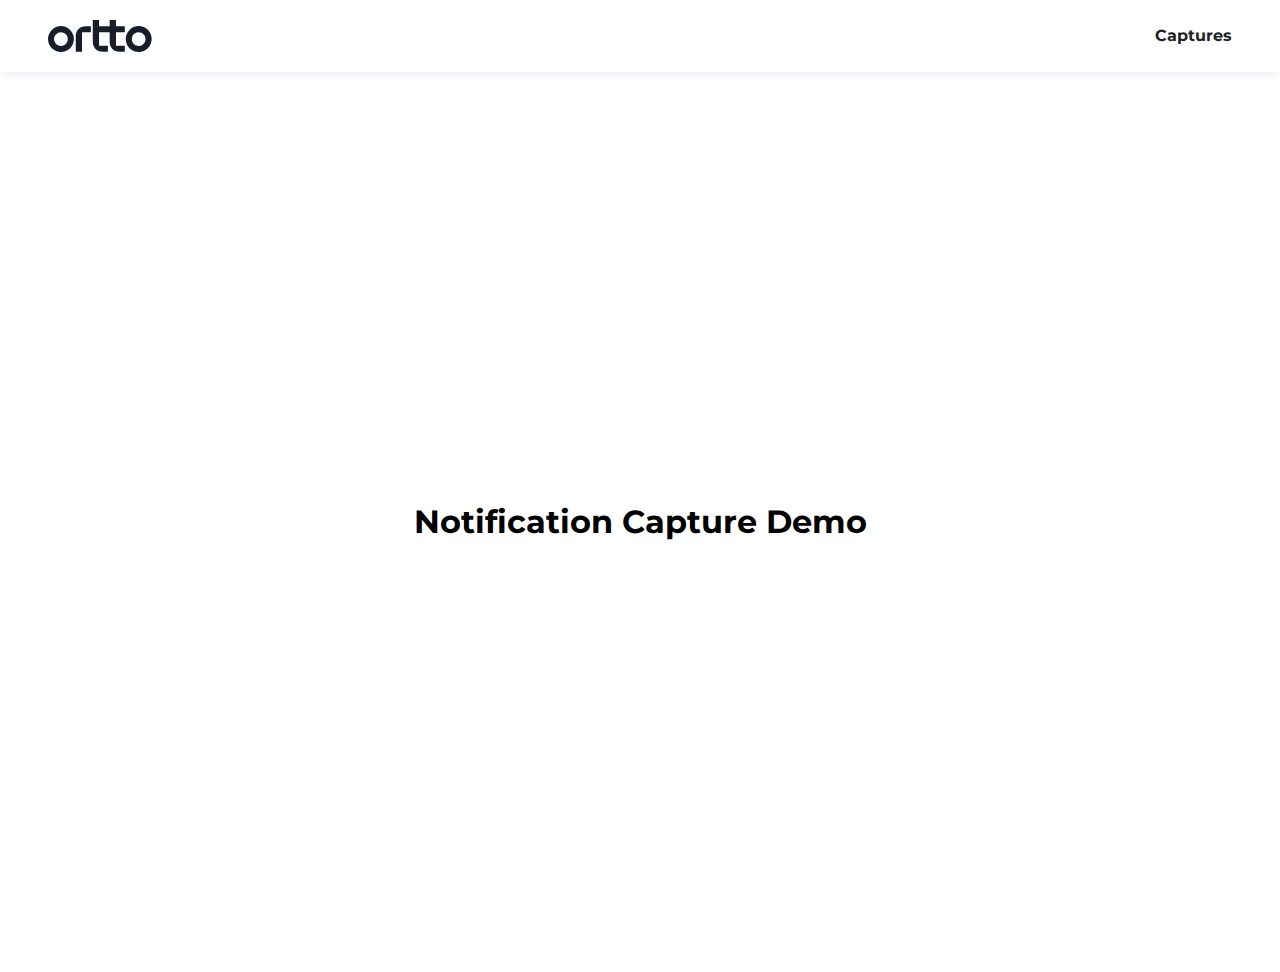
<file: notification-capture.html>
<!DOCTYPE html>
<html lang="en">
<head>
    <meta charset="UTF-8">
    <meta http-equiv="X-UA-Compatible" content="IE=edge">
    <meta name="viewport" content="width=device-width, initial-scale=1.0">
    <title>Notification Capture</title>
    <link rel="preconnect" href="https://fonts.googleapis.com">
    <link rel="preconnect" href="https://fonts.gstatic.com" crossorigin>
    <link href="https://fonts.googleapis.com/css2?family=Montserrat:wght@400;500;700&display=swap" rel="stylesheet">
    <link rel="stylesheet" href="style.css">
    <!-- Ortto professionalpete capture code -->
<script>
    window.ap3c = window.ap3c || {};
    var ap3c = window.ap3c;
    ap3c.cmd = ap3c.cmd || [];
    ap3c.cmd.push(function() {
        ap3c.init('YoR69MqhNDU7TEUMcHJvZmVzc2lvbmFscGV0ZQ', 'https://capture-api.autopilotapp.com/');
        ap3c.track({v: 0});
    });
    ap3c.activity = function(act) { ap3c.act = (ap3c.act || []); ap3c.act.push(act); };
    var s, t; s = document.createElement('script'); s.type = 'text/javascript'; s.src = "https://cdn2l.ink/app.js";
    t = document.getElementsByTagName('script')[0]; t.parentNode.insertBefore(s, t);
</script>
</head>
<body>
    <header>
        <nav class="primary-navigation">
            <ul role="list" class="nav-list">
                <li class="nav-logo">
                    <svg width="104" height="32" viewBox="0 0 104 32" fill="none" xmlns="http://www.w3.org/2000/svg">
                        <path d="M19.8174 19.0431C19.815 20.8618 19.0914 22.6053 17.8053 23.8912C16.5192 25.1771 14.7756 25.9003 12.9569 25.9023C11.1377 25.9013 9.39318 25.1785 8.10644 23.8924C6.8197 22.6064 6.09586 20.8623 6.09385 19.0431C6.09586 17.2246 6.81918 15.4811 8.10509 14.1951C9.39101 12.9092 11.1345 12.1859 12.9531 12.1839C14.7724 12.1849 16.517 12.9077 17.804 14.1937C19.0909 15.4797 19.815 17.2238 19.8174 19.0431V19.0431ZM25.9138 19.0431C25.9101 15.6079 24.5438 12.3144 22.1147 9.8853C19.6856 7.45621 16.3921 6.08994 12.9569 6.08625C9.52173 6.09027 6.22844 7.45666 3.79942 9.88567C1.37041 12.3147 0.00402438 15.608 0 19.0431C0.00402438 22.4783 1.37041 25.7716 3.79942 28.2006C6.22844 30.6296 9.52173 31.996 12.9569 32C16.3921 31.9963 19.6856 30.63 22.1147 28.2009C24.5438 25.7719 25.9101 22.4784 25.9138 19.0431V19.0431ZM34.4482 12.2561H42.866V6.34602H37.758C31.8378 6.34602 27.755 10.4289 27.755 16.3491V31.7542H34.0402V12.6642C34.0402 12.5559 34.0831 12.4522 34.1597 12.3756C34.2362 12.2991 34.34 12.2561 34.4482 12.2561V12.2561ZM71.6867 31.7542H76.8023V25.8441H68.3781C68.2701 25.8441 68.1665 25.8012 68.09 25.725C68.0135 25.6487 67.9704 25.5453 67.9701 25.4373V12.2587H76.8023V6.34602H67.9612V0H61.6697V6.34602H51.0786V0H44.7845V21.7485C44.7845 27.6688 48.8661 31.7592 54.7864 31.7592H59.8956V25.8441H51.4778C51.3698 25.8441 51.2662 25.8012 51.1897 25.725C51.1132 25.6487 51.0701 25.5453 51.0697 25.4373V12.2587H61.6671L61.6785 21.7536C61.6785 27.6751 65.7601 31.7567 71.6803 31.7567L71.6867 31.7542ZM97.5536 19.0431C97.5538 20.4001 97.1516 21.7267 96.3979 22.8551C95.6441 23.9835 94.5727 24.863 93.319 25.3824C92.0654 25.9018 90.6859 26.0378 89.355 25.7731C88.024 25.5084 86.8015 24.855 85.842 23.8955C84.8824 22.936 84.229 21.7134 83.9643 20.3825C83.6997 19.0516 83.8356 17.6721 84.355 16.4184C84.8745 15.1648 85.754 14.0933 86.8824 13.3396C88.0108 12.5858 89.3373 12.1836 90.6943 12.1839C92.5129 12.1859 94.2564 12.9092 95.5423 14.1951C96.8282 15.4811 97.5515 17.2246 97.5536 19.0431V19.0431ZM103.651 19.0431C103.651 16.4801 102.892 13.9746 101.468 11.8435C100.044 9.71234 98.0204 8.05126 95.6525 7.07033C93.2847 6.08941 90.6791 5.83268 88.1654 6.33264C85.6516 6.83259 83.3426 8.06676 81.5303 9.87906C79.718 11.6914 78.4838 14.0004 77.9838 16.5142C77.4839 19.0279 77.7406 21.6335 78.7215 24.0013C79.7025 26.3691 81.3635 28.3929 83.4947 29.8167C85.6258 31.2405 88.1313 32.0002 90.6943 32C94.1295 31.996 97.4228 30.6296 99.8518 28.2006C102.281 25.7716 103.647 22.4783 103.651 19.0431" fill="#191D2A"></path>
                    </svg>
                </li>
                <li class="nav-list-item"><a href="index.html">Captures</a>
                    <ul role="list" class="nav-list-drop">
                        <li><a href="bar-capture.html">Bar</a></li>
                        <li><a href="popup-capture.html">Popup</a></li>
                        <li class="active"><a href="notification-capture.html">Notification</a></li>
                        <li><a href="takeover-capture.html">Takeover</a></li>
                        <li><a href="banner-capture.html">Banner</a></li>
                        <li><a href="form-capture.html">Form</a></li>
                        <li><a href="tracked-form-capture.html">Tracked Form</a></li>
                        <li><a href="spin-the-wheel-capture.html">Spin The Wheel</a></li>
                    </ul>
                </li>
            </ul>
        </nav>
    </header>

    <main>
        <section>
            <div>
                <h1>Notification Capture Demo</h1>
            </div>
        </section>
    </main>
</body>

</html>
</file>
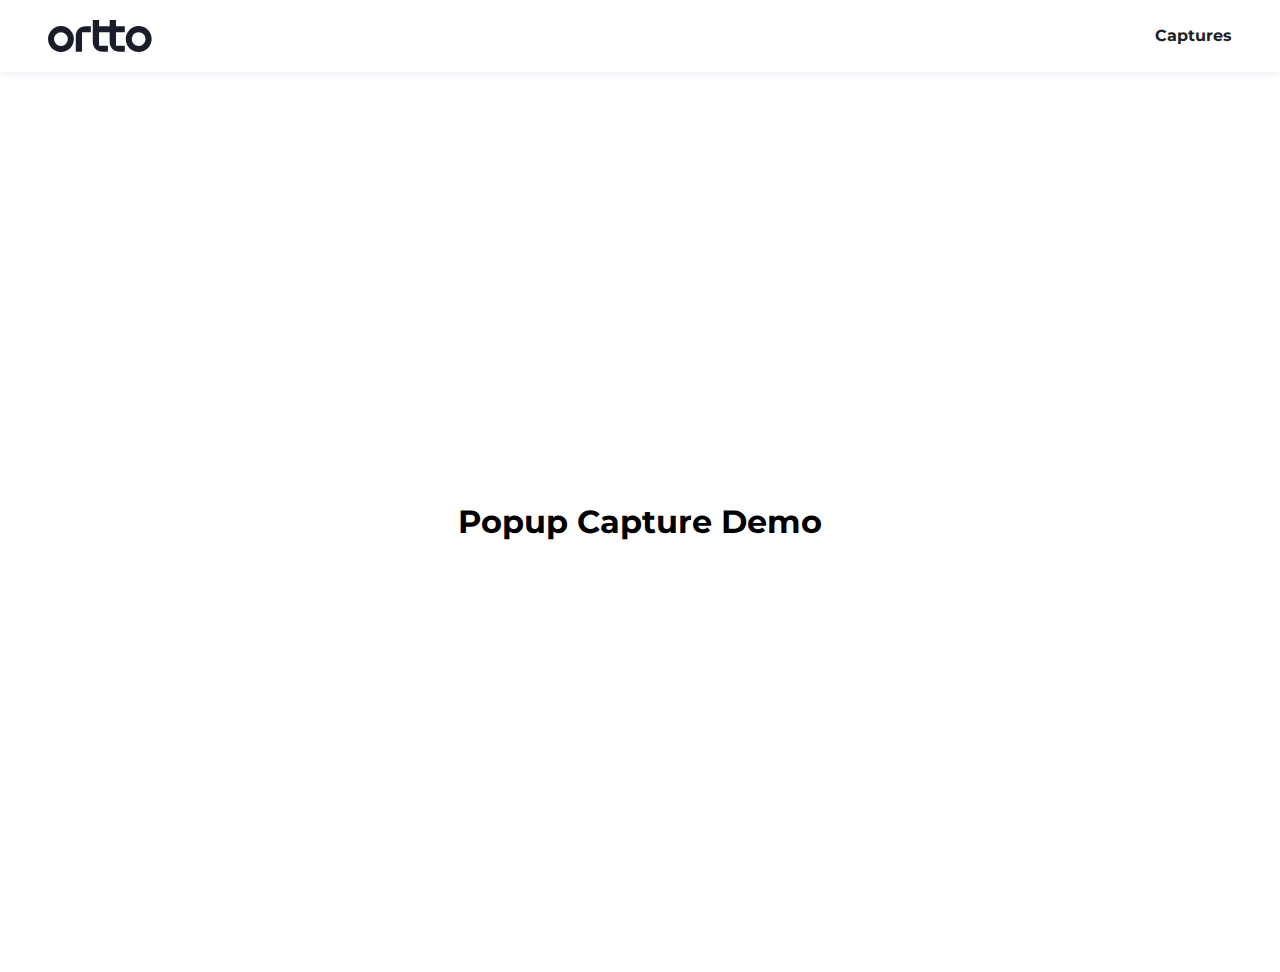
<file: popup-capture.html>
<!DOCTYPE html>
<html lang="en">
<head>
    <meta charset="UTF-8">
    <meta http-equiv="X-UA-Compatible" content="IE=edge">
    <meta name="viewport" content="width=device-width, initial-scale=1.0">
    <title>Popup Capture</title>
    <link rel="preconnect" href="https://fonts.googleapis.com">
    <link rel="preconnect" href="https://fonts.gstatic.com" crossorigin>
    <link href="https://fonts.googleapis.com/css2?family=Montserrat:wght@400;500;700&display=swap" rel="stylesheet">
    <link rel="stylesheet" href="style.css">
    <!-- Ortto professionalpete capture code -->
<script>
    window.ap3c = window.ap3c || {};
    var ap3c = window.ap3c;
    ap3c.cmd = ap3c.cmd || [];
    ap3c.cmd.push(function() {
        ap3c.init('YoR69MqhNDU7TEUMcHJvZmVzc2lvbmFscGV0ZQ', 'https://capture-api.autopilotapp.com/');
        ap3c.track({v: 0});
    });
    ap3c.activity = function(act) { ap3c.act = (ap3c.act || []); ap3c.act.push(act); };
    var s, t; s = document.createElement('script'); s.type = 'text/javascript'; s.src = "https://cdn2l.ink/app.js";
    t = document.getElementsByTagName('script')[0]; t.parentNode.insertBefore(s, t);
</script>
</head>
<body>
    <header>
        <nav class="primary-navigation">
            <ul role="list" class="nav-list">
                <li class="nav-logo">
                    <svg width="104" height="32" viewBox="0 0 104 32" fill="none" xmlns="http://www.w3.org/2000/svg">
                        <path d="M19.8174 19.0431C19.815 20.8618 19.0914 22.6053 17.8053 23.8912C16.5192 25.1771 14.7756 25.9003 12.9569 25.9023C11.1377 25.9013 9.39318 25.1785 8.10644 23.8924C6.8197 22.6064 6.09586 20.8623 6.09385 19.0431C6.09586 17.2246 6.81918 15.4811 8.10509 14.1951C9.39101 12.9092 11.1345 12.1859 12.9531 12.1839C14.7724 12.1849 16.517 12.9077 17.804 14.1937C19.0909 15.4797 19.815 17.2238 19.8174 19.0431V19.0431ZM25.9138 19.0431C25.9101 15.6079 24.5438 12.3144 22.1147 9.8853C19.6856 7.45621 16.3921 6.08994 12.9569 6.08625C9.52173 6.09027 6.22844 7.45666 3.79942 9.88567C1.37041 12.3147 0.00402438 15.608 0 19.0431C0.00402438 22.4783 1.37041 25.7716 3.79942 28.2006C6.22844 30.6296 9.52173 31.996 12.9569 32C16.3921 31.9963 19.6856 30.63 22.1147 28.2009C24.5438 25.7719 25.9101 22.4784 25.9138 19.0431V19.0431ZM34.4482 12.2561H42.866V6.34602H37.758C31.8378 6.34602 27.755 10.4289 27.755 16.3491V31.7542H34.0402V12.6642C34.0402 12.5559 34.0831 12.4522 34.1597 12.3756C34.2362 12.2991 34.34 12.2561 34.4482 12.2561V12.2561ZM71.6867 31.7542H76.8023V25.8441H68.3781C68.2701 25.8441 68.1665 25.8012 68.09 25.725C68.0135 25.6487 67.9704 25.5453 67.9701 25.4373V12.2587H76.8023V6.34602H67.9612V0H61.6697V6.34602H51.0786V0H44.7845V21.7485C44.7845 27.6688 48.8661 31.7592 54.7864 31.7592H59.8956V25.8441H51.4778C51.3698 25.8441 51.2662 25.8012 51.1897 25.725C51.1132 25.6487 51.0701 25.5453 51.0697 25.4373V12.2587H61.6671L61.6785 21.7536C61.6785 27.6751 65.7601 31.7567 71.6803 31.7567L71.6867 31.7542ZM97.5536 19.0431C97.5538 20.4001 97.1516 21.7267 96.3979 22.8551C95.6441 23.9835 94.5727 24.863 93.319 25.3824C92.0654 25.9018 90.6859 26.0378 89.355 25.7731C88.024 25.5084 86.8015 24.855 85.842 23.8955C84.8824 22.936 84.229 21.7134 83.9643 20.3825C83.6997 19.0516 83.8356 17.6721 84.355 16.4184C84.8745 15.1648 85.754 14.0933 86.8824 13.3396C88.0108 12.5858 89.3373 12.1836 90.6943 12.1839C92.5129 12.1859 94.2564 12.9092 95.5423 14.1951C96.8282 15.4811 97.5515 17.2246 97.5536 19.0431V19.0431ZM103.651 19.0431C103.651 16.4801 102.892 13.9746 101.468 11.8435C100.044 9.71234 98.0204 8.05126 95.6525 7.07033C93.2847 6.08941 90.6791 5.83268 88.1654 6.33264C85.6516 6.83259 83.3426 8.06676 81.5303 9.87906C79.718 11.6914 78.4838 14.0004 77.9838 16.5142C77.4839 19.0279 77.7406 21.6335 78.7215 24.0013C79.7025 26.3691 81.3635 28.3929 83.4947 29.8167C85.6258 31.2405 88.1313 32.0002 90.6943 32C94.1295 31.996 97.4228 30.6296 99.8518 28.2006C102.281 25.7716 103.647 22.4783 103.651 19.0431" fill="#191D2A"></path>
                    </svg>
                </li>
                <li class="nav-list-item"><a href="index.html">Captures</a>
                    <ul role="list" class="nav-list-drop">
                        <li><a href="bar-capture.html">Bar</a></li>
                        <li class="active"><a href="popup-capture.html">Popup</a></li>
                        <li><a href="notification-capture.html">Notification</a></li>
                        <li><a href="takeover-capture.html">Takeover</a></li>
                        <li><a href="banner-capture.html">Banner</a></li>
                        <li><a href="form-capture.html">Form</a></li>
                        <li><a href="tracked-form-capture.html">Tracked Form</a></li>
                        <li><a href="spin-the-wheel-capture.html">Spin The Wheel</a></li>
                    </ul>
                </li>
            </ul>
        </nav>
    </header>

    <main>
        <section>
            <div>
                <h1>Popup Capture Demo</h1>
            </div>
        </section>
    </main>
</body>

</html>
</file>
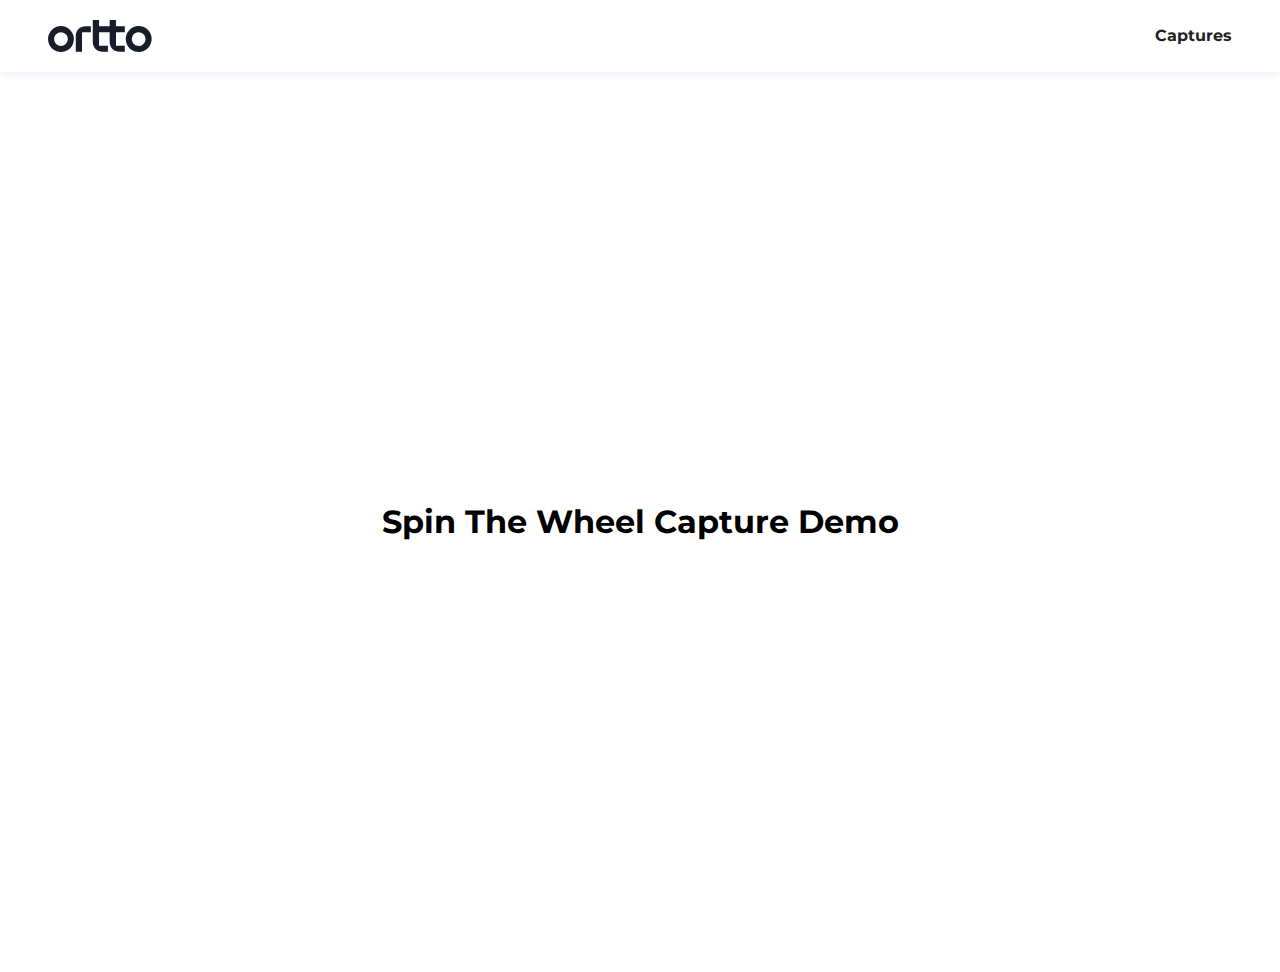
<file: spin-the-wheel-capture.html>
<!DOCTYPE html>
<html lang="en">
<head>
    <meta charset="UTF-8">
    <meta http-equiv="X-UA-Compatible" content="IE=edge">
    <meta name="viewport" content="width=device-width, initial-scale=1.0">
    <title>Spin The Wheel Capture</title>
    <link rel="preconnect" href="https://fonts.googleapis.com">
    <link rel="preconnect" href="https://fonts.gstatic.com" crossorigin>
    <link href="https://fonts.googleapis.com/css2?family=Montserrat:wght@400;500;700&display=swap" rel="stylesheet">
    <link rel="stylesheet" href="style.css">
    <!-- Ortto professionalpete capture code -->
<script>
    window.ap3c = window.ap3c || {};
    var ap3c = window.ap3c;
    ap3c.cmd = ap3c.cmd || [];
    ap3c.cmd.push(function() {
        ap3c.init('YoR69MqhNDU7TEUMcHJvZmVzc2lvbmFscGV0ZQ', 'https://capture-api.autopilotapp.com/');
        ap3c.track({v: 0});
    });
    ap3c.activity = function(act) { ap3c.act = (ap3c.act || []); ap3c.act.push(act); };
    var s, t; s = document.createElement('script'); s.type = 'text/javascript'; s.src = "https://cdn2l.ink/app.js";
    t = document.getElementsByTagName('script')[0]; t.parentNode.insertBefore(s, t);
</script>
</head>
<body>
    <header>
        <nav class="primary-navigation">
            <ul role="list" class="nav-list">
                <li class="nav-logo">
                    <svg width="104" height="32" viewBox="0 0 104 32" fill="none" xmlns="http://www.w3.org/2000/svg">
                        <path d="M19.8174 19.0431C19.815 20.8618 19.0914 22.6053 17.8053 23.8912C16.5192 25.1771 14.7756 25.9003 12.9569 25.9023C11.1377 25.9013 9.39318 25.1785 8.10644 23.8924C6.8197 22.6064 6.09586 20.8623 6.09385 19.0431C6.09586 17.2246 6.81918 15.4811 8.10509 14.1951C9.39101 12.9092 11.1345 12.1859 12.9531 12.1839C14.7724 12.1849 16.517 12.9077 17.804 14.1937C19.0909 15.4797 19.815 17.2238 19.8174 19.0431V19.0431ZM25.9138 19.0431C25.9101 15.6079 24.5438 12.3144 22.1147 9.8853C19.6856 7.45621 16.3921 6.08994 12.9569 6.08625C9.52173 6.09027 6.22844 7.45666 3.79942 9.88567C1.37041 12.3147 0.00402438 15.608 0 19.0431C0.00402438 22.4783 1.37041 25.7716 3.79942 28.2006C6.22844 30.6296 9.52173 31.996 12.9569 32C16.3921 31.9963 19.6856 30.63 22.1147 28.2009C24.5438 25.7719 25.9101 22.4784 25.9138 19.0431V19.0431ZM34.4482 12.2561H42.866V6.34602H37.758C31.8378 6.34602 27.755 10.4289 27.755 16.3491V31.7542H34.0402V12.6642C34.0402 12.5559 34.0831 12.4522 34.1597 12.3756C34.2362 12.2991 34.34 12.2561 34.4482 12.2561V12.2561ZM71.6867 31.7542H76.8023V25.8441H68.3781C68.2701 25.8441 68.1665 25.8012 68.09 25.725C68.0135 25.6487 67.9704 25.5453 67.9701 25.4373V12.2587H76.8023V6.34602H67.9612V0H61.6697V6.34602H51.0786V0H44.7845V21.7485C44.7845 27.6688 48.8661 31.7592 54.7864 31.7592H59.8956V25.8441H51.4778C51.3698 25.8441 51.2662 25.8012 51.1897 25.725C51.1132 25.6487 51.0701 25.5453 51.0697 25.4373V12.2587H61.6671L61.6785 21.7536C61.6785 27.6751 65.7601 31.7567 71.6803 31.7567L71.6867 31.7542ZM97.5536 19.0431C97.5538 20.4001 97.1516 21.7267 96.3979 22.8551C95.6441 23.9835 94.5727 24.863 93.319 25.3824C92.0654 25.9018 90.6859 26.0378 89.355 25.7731C88.024 25.5084 86.8015 24.855 85.842 23.8955C84.8824 22.936 84.229 21.7134 83.9643 20.3825C83.6997 19.0516 83.8356 17.6721 84.355 16.4184C84.8745 15.1648 85.754 14.0933 86.8824 13.3396C88.0108 12.5858 89.3373 12.1836 90.6943 12.1839C92.5129 12.1859 94.2564 12.9092 95.5423 14.1951C96.8282 15.4811 97.5515 17.2246 97.5536 19.0431V19.0431ZM103.651 19.0431C103.651 16.4801 102.892 13.9746 101.468 11.8435C100.044 9.71234 98.0204 8.05126 95.6525 7.07033C93.2847 6.08941 90.6791 5.83268 88.1654 6.33264C85.6516 6.83259 83.3426 8.06676 81.5303 9.87906C79.718 11.6914 78.4838 14.0004 77.9838 16.5142C77.4839 19.0279 77.7406 21.6335 78.7215 24.0013C79.7025 26.3691 81.3635 28.3929 83.4947 29.8167C85.6258 31.2405 88.1313 32.0002 90.6943 32C94.1295 31.996 97.4228 30.6296 99.8518 28.2006C102.281 25.7716 103.647 22.4783 103.651 19.0431" fill="#191D2A"></path>
                    </svg>
                </li>
                <li class="nav-list-item"><a href="index.html">Captures</a>
                    <ul role="list" class="nav-list-drop">
                        <li><a href="bar-capture.html">Bar</a></li>
                        <li><a href="popup-capture.html">Popup</a></li>
                        <li><a href="notification-capture.html">Notification</a></li>
                        <li><a href="takeover-capture.html">Takeover</a></li>
                        <li><a href="banner-capture.html">Banner</a></li>
                        <li><a href="form-capture.html">Form</a></li>
                        <li><a href="tracked-form-capture.html">Tracked Form</a></li>
                        <li class="active"><a href="spin-the-wheel-capture.html">Spin The Wheel</a></li>
                    </ul>
                </li>
            </ul>
        </nav>
    </header>

    <main>
        <section>
            <div>
                <h1>Spin The Wheel Capture Demo</h1>
            </div>
        </section>
    </main>
</body>

</html>
</file>
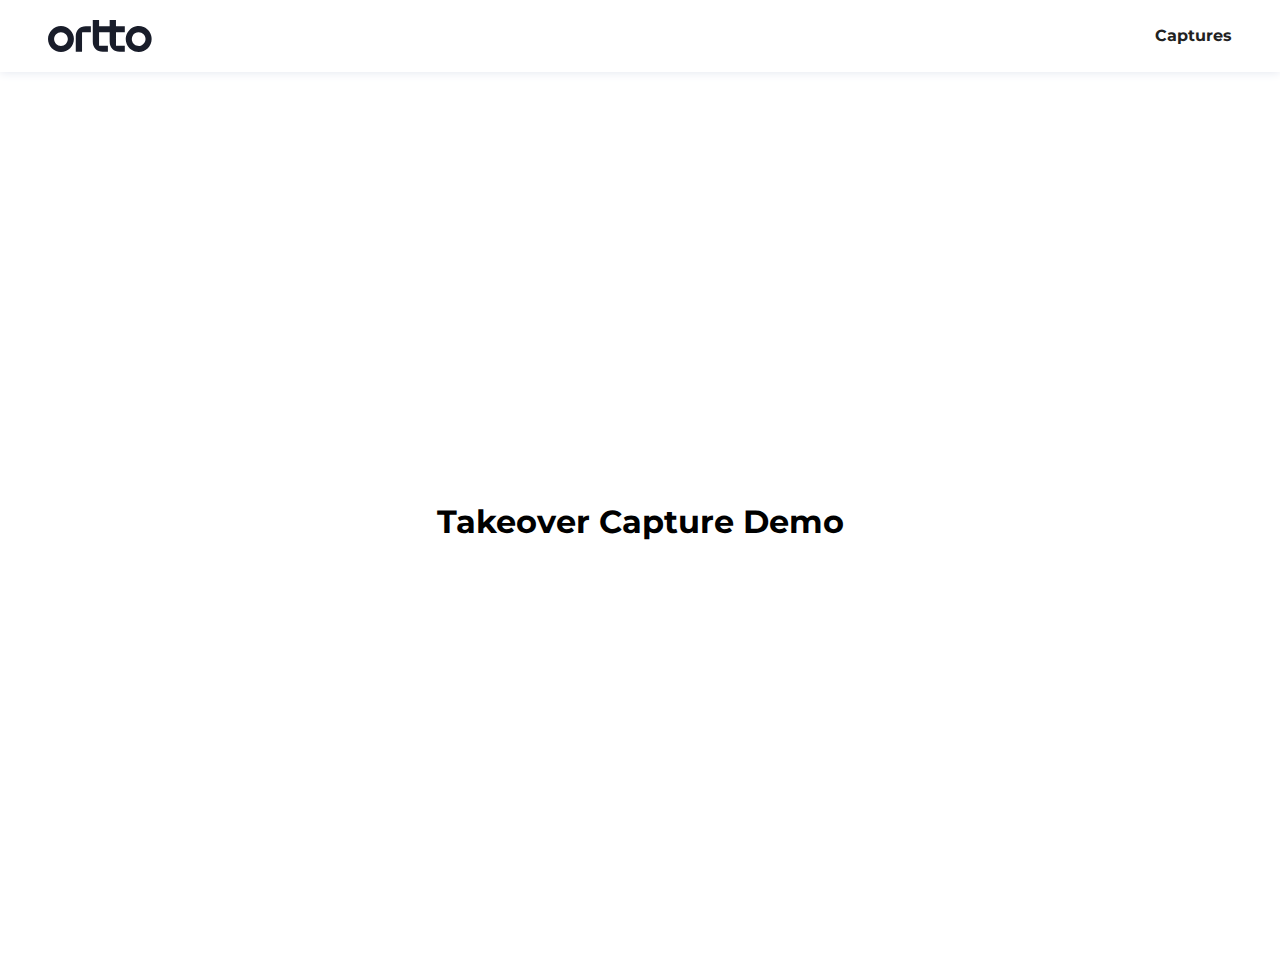
<file: takeover-capture.html>
<!DOCTYPE html>
<html lang="en">
<head>
    <meta charset="UTF-8">
    <meta http-equiv="X-UA-Compatible" content="IE=edge">
    <meta name="viewport" content="width=device-width, initial-scale=1.0">
    <title>Takeover Capture</title>
    <link rel="preconnect" href="https://fonts.googleapis.com">
    <link rel="preconnect" href="https://fonts.gstatic.com" crossorigin>
    <link href="https://fonts.googleapis.com/css2?family=Montserrat:wght@400;500;700&display=swap" rel="stylesheet">
    <link rel="stylesheet" href="style.css">
    <!-- Ortto professionalpete capture code -->
<script>
    window.ap3c = window.ap3c || {};
    var ap3c = window.ap3c;
    ap3c.cmd = ap3c.cmd || [];
    ap3c.cmd.push(function() {
        ap3c.init('YoR69MqhNDU7TEUMcHJvZmVzc2lvbmFscGV0ZQ', 'https://capture-api.autopilotapp.com/');
        ap3c.track({v: 0});
    });
    ap3c.activity = function(act) { ap3c.act = (ap3c.act || []); ap3c.act.push(act); };
    var s, t; s = document.createElement('script'); s.type = 'text/javascript'; s.src = "https://cdn2l.ink/app.js";
    t = document.getElementsByTagName('script')[0]; t.parentNode.insertBefore(s, t);
</script>
</head>
<body>
    <header>
        <nav class="primary-navigation">
            <ul role="list" class="nav-list">
                <li class="nav-logo">
                    <svg width="104" height="32" viewBox="0 0 104 32" fill="none" xmlns="http://www.w3.org/2000/svg">
                        <path d="M19.8174 19.0431C19.815 20.8618 19.0914 22.6053 17.8053 23.8912C16.5192 25.1771 14.7756 25.9003 12.9569 25.9023C11.1377 25.9013 9.39318 25.1785 8.10644 23.8924C6.8197 22.6064 6.09586 20.8623 6.09385 19.0431C6.09586 17.2246 6.81918 15.4811 8.10509 14.1951C9.39101 12.9092 11.1345 12.1859 12.9531 12.1839C14.7724 12.1849 16.517 12.9077 17.804 14.1937C19.0909 15.4797 19.815 17.2238 19.8174 19.0431V19.0431ZM25.9138 19.0431C25.9101 15.6079 24.5438 12.3144 22.1147 9.8853C19.6856 7.45621 16.3921 6.08994 12.9569 6.08625C9.52173 6.09027 6.22844 7.45666 3.79942 9.88567C1.37041 12.3147 0.00402438 15.608 0 19.0431C0.00402438 22.4783 1.37041 25.7716 3.79942 28.2006C6.22844 30.6296 9.52173 31.996 12.9569 32C16.3921 31.9963 19.6856 30.63 22.1147 28.2009C24.5438 25.7719 25.9101 22.4784 25.9138 19.0431V19.0431ZM34.4482 12.2561H42.866V6.34602H37.758C31.8378 6.34602 27.755 10.4289 27.755 16.3491V31.7542H34.0402V12.6642C34.0402 12.5559 34.0831 12.4522 34.1597 12.3756C34.2362 12.2991 34.34 12.2561 34.4482 12.2561V12.2561ZM71.6867 31.7542H76.8023V25.8441H68.3781C68.2701 25.8441 68.1665 25.8012 68.09 25.725C68.0135 25.6487 67.9704 25.5453 67.9701 25.4373V12.2587H76.8023V6.34602H67.9612V0H61.6697V6.34602H51.0786V0H44.7845V21.7485C44.7845 27.6688 48.8661 31.7592 54.7864 31.7592H59.8956V25.8441H51.4778C51.3698 25.8441 51.2662 25.8012 51.1897 25.725C51.1132 25.6487 51.0701 25.5453 51.0697 25.4373V12.2587H61.6671L61.6785 21.7536C61.6785 27.6751 65.7601 31.7567 71.6803 31.7567L71.6867 31.7542ZM97.5536 19.0431C97.5538 20.4001 97.1516 21.7267 96.3979 22.8551C95.6441 23.9835 94.5727 24.863 93.319 25.3824C92.0654 25.9018 90.6859 26.0378 89.355 25.7731C88.024 25.5084 86.8015 24.855 85.842 23.8955C84.8824 22.936 84.229 21.7134 83.9643 20.3825C83.6997 19.0516 83.8356 17.6721 84.355 16.4184C84.8745 15.1648 85.754 14.0933 86.8824 13.3396C88.0108 12.5858 89.3373 12.1836 90.6943 12.1839C92.5129 12.1859 94.2564 12.9092 95.5423 14.1951C96.8282 15.4811 97.5515 17.2246 97.5536 19.0431V19.0431ZM103.651 19.0431C103.651 16.4801 102.892 13.9746 101.468 11.8435C100.044 9.71234 98.0204 8.05126 95.6525 7.07033C93.2847 6.08941 90.6791 5.83268 88.1654 6.33264C85.6516 6.83259 83.3426 8.06676 81.5303 9.87906C79.718 11.6914 78.4838 14.0004 77.9838 16.5142C77.4839 19.0279 77.7406 21.6335 78.7215 24.0013C79.7025 26.3691 81.3635 28.3929 83.4947 29.8167C85.6258 31.2405 88.1313 32.0002 90.6943 32C94.1295 31.996 97.4228 30.6296 99.8518 28.2006C102.281 25.7716 103.647 22.4783 103.651 19.0431" fill="#191D2A"></path>
                    </svg>
                </li>
                <li class="nav-list-item"><a href="index.html">Captures</a>
                    <ul role="list" class="nav-list-drop">
                        <li><a href="bar-capture.html">Bar</a></li>
                        <li><a href="popup-capture.html">Popup</a></li>
                        <li><a href="notification-capture.html">Notification</a></li>
                        <li class="active"><a href="takeover-capture.html">Takeover</a></li>
                        <li><a href="banner-capture.html">Banner</a></li>
                        <li><a href="form-capture.html">Form</a></li>
                        <li><a href="tracked-form-capture.html">Tracked Form</a></li>
                        <li><a href="spin-the-wheel-capture.html">Spin The Wheel</a></li>
                    </ul>
                </li>
            </ul>
        </nav>
    </header>

    <main>
        <section>
            <div>
                <h1>Takeover Capture Demo</h1>
            </div>
        </section>
    </main>
</body>

</html>
</file>
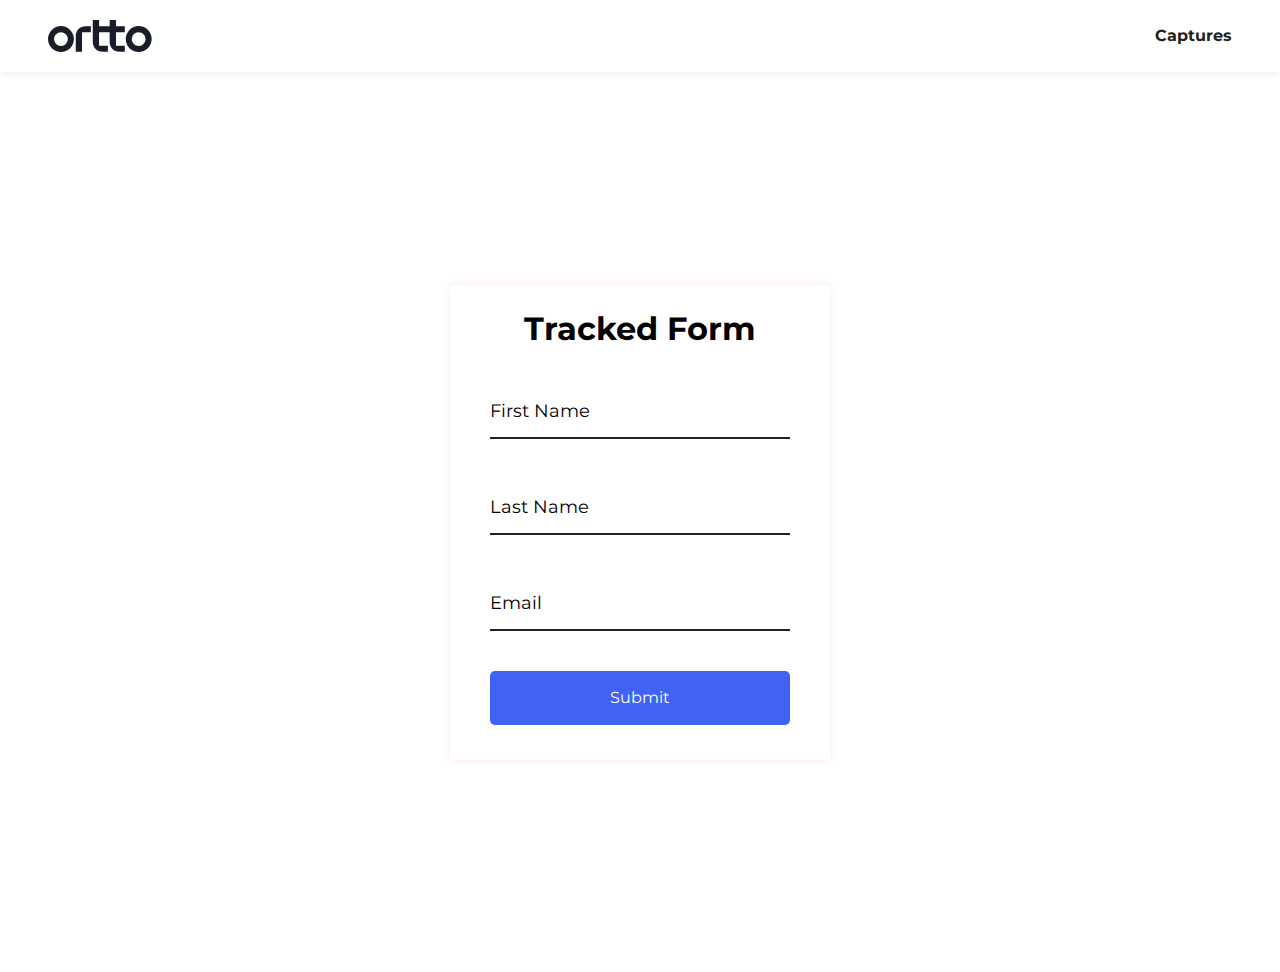
<file: tracked-form-capture.html>
<!DOCTYPE html>
<html lang="en">
<head>
    <meta charset="UTF-8">
    <meta http-equiv="X-UA-Compatible" content="IE=edge">
    <meta name="viewport" content="width=device-width, initial-scale=1.0">
    <title>Tracked Form Capture</title>
    <link rel="preconnect" href="https://fonts.googleapis.com">
    <link rel="preconnect" href="https://fonts.gstatic.com" crossorigin>
    <link href="https://fonts.googleapis.com/css2?family=Montserrat:wght@400;500;700&display=swap" rel="stylesheet">
    <link rel="stylesheet" href="style.css">
    <!-- Ortto professionalpete capture code -->
<script>
    window.ap3c = window.ap3c || {};
    var ap3c = window.ap3c;
    ap3c.cmd = ap3c.cmd || [];
    ap3c.cmd.push(function() {
        ap3c.init('YoR69MqhNDU7TEUMcHJvZmVzc2lvbmFscGV0ZQ', 'https://capture-api.autopilotapp.com/');
        ap3c.track({v: 0});
    });
    ap3c.activity = function(act) { ap3c.act = (ap3c.act || []); ap3c.act.push(act); };
    var s, t; s = document.createElement('script'); s.type = 'text/javascript'; s.src = "https://cdn2l.ink/app.js";
    t = document.getElementsByTagName('script')[0]; t.parentNode.insertBefore(s, t);
</script>
</head>
<body>
    <header>
        <nav class="primary-navigation">
            <ul role="list" class="nav-list">
                <li class="nav-logo">
                    <svg width="104" height="32" viewBox="0 0 104 32" fill="none" xmlns="http://www.w3.org/2000/svg">
                        <path d="M19.8174 19.0431C19.815 20.8618 19.0914 22.6053 17.8053 23.8912C16.5192 25.1771 14.7756 25.9003 12.9569 25.9023C11.1377 25.9013 9.39318 25.1785 8.10644 23.8924C6.8197 22.6064 6.09586 20.8623 6.09385 19.0431C6.09586 17.2246 6.81918 15.4811 8.10509 14.1951C9.39101 12.9092 11.1345 12.1859 12.9531 12.1839C14.7724 12.1849 16.517 12.9077 17.804 14.1937C19.0909 15.4797 19.815 17.2238 19.8174 19.0431V19.0431ZM25.9138 19.0431C25.9101 15.6079 24.5438 12.3144 22.1147 9.8853C19.6856 7.45621 16.3921 6.08994 12.9569 6.08625C9.52173 6.09027 6.22844 7.45666 3.79942 9.88567C1.37041 12.3147 0.00402438 15.608 0 19.0431C0.00402438 22.4783 1.37041 25.7716 3.79942 28.2006C6.22844 30.6296 9.52173 31.996 12.9569 32C16.3921 31.9963 19.6856 30.63 22.1147 28.2009C24.5438 25.7719 25.9101 22.4784 25.9138 19.0431V19.0431ZM34.4482 12.2561H42.866V6.34602H37.758C31.8378 6.34602 27.755 10.4289 27.755 16.3491V31.7542H34.0402V12.6642C34.0402 12.5559 34.0831 12.4522 34.1597 12.3756C34.2362 12.2991 34.34 12.2561 34.4482 12.2561V12.2561ZM71.6867 31.7542H76.8023V25.8441H68.3781C68.2701 25.8441 68.1665 25.8012 68.09 25.725C68.0135 25.6487 67.9704 25.5453 67.9701 25.4373V12.2587H76.8023V6.34602H67.9612V0H61.6697V6.34602H51.0786V0H44.7845V21.7485C44.7845 27.6688 48.8661 31.7592 54.7864 31.7592H59.8956V25.8441H51.4778C51.3698 25.8441 51.2662 25.8012 51.1897 25.725C51.1132 25.6487 51.0701 25.5453 51.0697 25.4373V12.2587H61.6671L61.6785 21.7536C61.6785 27.6751 65.7601 31.7567 71.6803 31.7567L71.6867 31.7542ZM97.5536 19.0431C97.5538 20.4001 97.1516 21.7267 96.3979 22.8551C95.6441 23.9835 94.5727 24.863 93.319 25.3824C92.0654 25.9018 90.6859 26.0378 89.355 25.7731C88.024 25.5084 86.8015 24.855 85.842 23.8955C84.8824 22.936 84.229 21.7134 83.9643 20.3825C83.6997 19.0516 83.8356 17.6721 84.355 16.4184C84.8745 15.1648 85.754 14.0933 86.8824 13.3396C88.0108 12.5858 89.3373 12.1836 90.6943 12.1839C92.5129 12.1859 94.2564 12.9092 95.5423 14.1951C96.8282 15.4811 97.5515 17.2246 97.5536 19.0431V19.0431ZM103.651 19.0431C103.651 16.4801 102.892 13.9746 101.468 11.8435C100.044 9.71234 98.0204 8.05126 95.6525 7.07033C93.2847 6.08941 90.6791 5.83268 88.1654 6.33264C85.6516 6.83259 83.3426 8.06676 81.5303 9.87906C79.718 11.6914 78.4838 14.0004 77.9838 16.5142C77.4839 19.0279 77.7406 21.6335 78.7215 24.0013C79.7025 26.3691 81.3635 28.3929 83.4947 29.8167C85.6258 31.2405 88.1313 32.0002 90.6943 32C94.1295 31.996 97.4228 30.6296 99.8518 28.2006C102.281 25.7716 103.647 22.4783 103.651 19.0431" fill="#191D2A"></path>
                    </svg>
                </li>
                <li class="nav-list-item"><a href="index.html">Captures</a>
                    <ul role="list" class="nav-list-drop">
                        <li><a href="bar-capture.html">Bar</a></li>
                        <li><a href="popup-capture.html">Popup</a></li>
                        <li><a href="notification-capture.html">Notification</a></li>
                        <li><a href="takeover-capture.html">Takeover</a></li>
                        <li><a href="banner-capture.html">Banner</a></li>
                        <li><a href="form-capture.html">Form</a></li>
                        <li class="active"><a href="tracked-form-capture.html">Tracked Form</a></li>
                        <li><a href="spin-the-wheel-capture.html">Spin The Wheel</a></li>
                    </ul>
                </li>
            </ul>
        </nav>
    </header>

    <main>
        <div class="container">
            <h1>Tracked Form</h1>
            <form id="tracking-form">
              <div class="form-control">
                <input id="firstname" type="text" required>
                <label>First Name</label>
              </div>
              
              <div class="form-control">
                <input id="lastname" type="text" required>
                <label>Last Name</label>
              </div>
              
              <div class="form-control">
                <input id="email" type="email" required>
                <label>Email</label>
              </div>
              
              <button class="btn" type="submit">Submit</button>
            </form>
          </div>
    </main>

    <script src="script.js"></script>
</body>

</html>
</file>
<file: style.css>
/* Box sizing rules */
*,
*::before,
*::after {
  box-sizing: border-box;
}

/* Remove default margin */
* {
  margin: 0;
  padding: 0;
  font: inherit;
}

/* Remove list styles on ul, ol elements with a list role, which suggests default styling will be removed */
ul[role='list'],
ol[role='list'] {
  list-style: none;
}

/* Set core root defaults */
html:focus-within {
  scroll-behavior: smooth;
}

html,
body {
  height: 100%;
}

/* Set core body defaults */
body {
  font-family: 'Montserrat', sans-serif;
  text-rendering: optimizeSpeed;
  line-height: 1.5;
}

/* A elements that don't have a class get default styles */
a:not([class]) {
  text-decoration-skip-ink: auto;
}

/* Make images easier to work with */
img,
picture,
svg {
  max-width: 100%;
  display: block;
}

/* Remove all animations, transitions and smooth scroll for people that prefer not to see them */
@media (prefers-reduced-motion: reduce) {
  html:focus-within {
    scroll-behavior: auto;
  }
  
  *,
  *::before,
  *::after {
    animation-duration: 0.01ms !important;
    animation-iteration-count: 1 !important;
    transition-duration: 0.01ms !important;
    scroll-behavior: auto !important;
  }
}

/* Navigation */

.primary-navigation {
  width: 100vw;
  box-shadow: 0 0 10px #e1e5ee;
}

.nav-list {
  display: flex;
  justify-content: flex-end;
  align-items: center;
  gap: 2rem;
  margin: 0 2rem;
}

.nav-logo {
  margin-right: auto;
  cursor: pointer;
}

.nav-list-item {
  font-weight: bold;
  position: relative;
  padding: 1.5rem 1rem;
  cursor: pointer;
}

.nav-list-item::after {
  content: "";
  width: 0;
  height: 0.3rem;
  border-radius: 0.2rem;
  position: absolute;
  left: 1rem;
  bottom: 0.8rem;
  background-color: rgb(64, 99, 246);
  transition: width 200ms ease-in;
}

.nav-list-item:hover::after,
.nav-list-item:focus::after {
  width: 80%;
}

.nav-list-item:hover ul {
  opacity: 1;
  visibility: visible;
}

.nav-list-drop {
  position: absolute;
  top: 4.5rem;
  left: -4rem;
  box-shadow: 0 0 10px #fce4ec;
  background-color: white;
  border-radius: 0.2rem;
  width: 12rem;
  padding: 1rem;
  display: flex;
  flex-direction: column;
  gap: 0.5rem;
  opacity: 0;
  visibility: hidden;
  transition: opacity 200ms ease-in-out;
  z-index: 3;
}

li {
  padding: 0.5rem 1rem;
  border-radius: 0.2rem;
  transition: background-color 200ms ease-in-out;
}

.nav-list-drop li:hover {
  background-color: rgb(226, 234, 255);
}

li a {
  text-decoration: none;
  color: #222222;
}

a {
  display: block;
}

.active {
  background-color: rgb(226, 234, 255);
}

/* Main */

main {
  min-height: 100%;
  display: flex;
  justify-content: center;
  align-items: center;
}

h1 {
  font-size: 2rem;
  font-weight: 700;
}

/* Form */

.container {
  box-shadow: 0 0 10px #fce4ec;
  padding: 1.25rem 2.5rem;
  border-radius: 0.3125rem;
}

.container h1 {
  text-align: center;
  margin-bottom: 1.875rem;
}

.btn {
  cursor: pointer;
  display: inline-block;
  width: 100%;
  background-color: rgb(64, 99, 246);
  color: #ffffff;
  padding: 0.9375rem;
  border: 0;
  border-radius: 0.3125rem;
  margin-bottom: 0.9375rem;
}

.btn:focus {
  outline: 0;
}

.btn:active {
  transform: scale(0.98);
}

.form-control {
  position: relative;
  margin: 1.25rem 0 2.5rem;
  width: 18.75rem;
}

.form-control input {
  background-color: transparent;
  border: 0;
  border-bottom: 0.125rem #222222 solid;
  display: block;
  width: 100%;
  padding: 0.9375rem 0;
}

.form-control input:focus,
.form-control input:valid {
  outline: 0;
  border-bottom-color: rgb(64, 99, 246);
}

.form-control label {
  position: absolute;
  top: 0.9375rem;
  left: 0;
}

.form-control label span {
  display: inline-block;
  font-size: 1.125rem;
  min-width: 0.3125rem;
  transition: 0.3s cubic-bezier(0.68, -0.55, 0.265, 1.55);
}

.form-control input:focus + label span,
.form-control input:valid + label span {
  color: rgb(64, 99, 246);
  transform: translateY(-30px);
}
</file>
